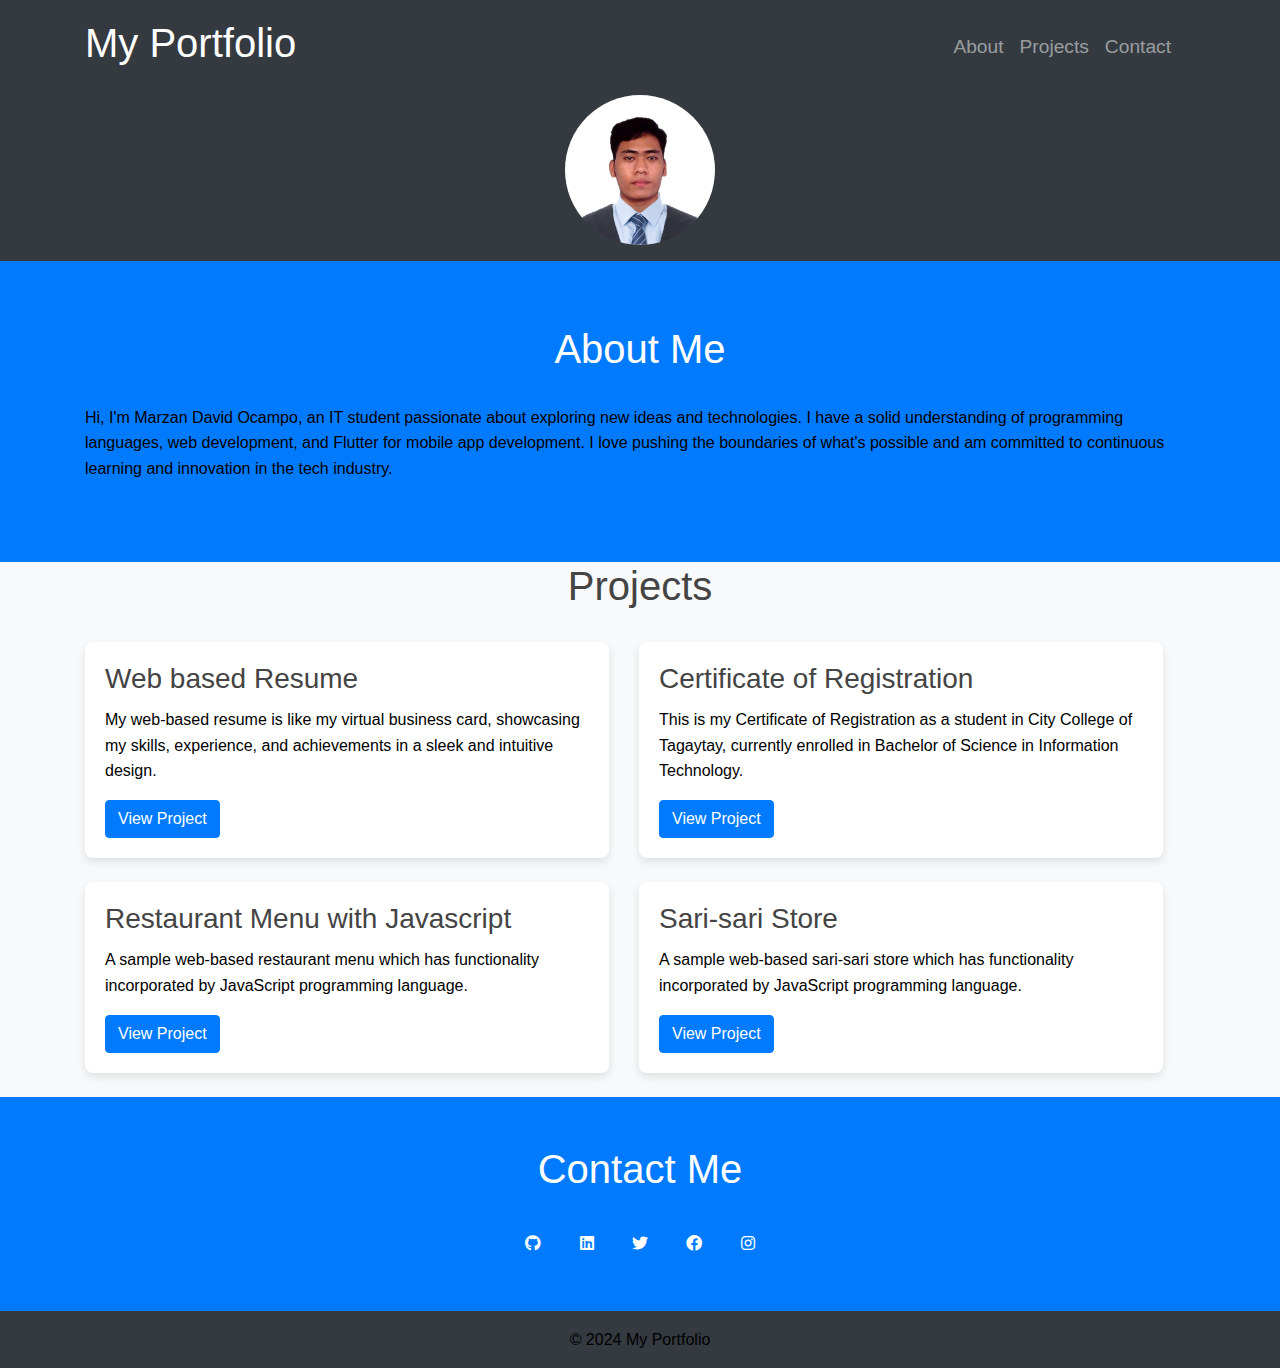
<file: index.html>
<!DOCTYPE html>
<html lang="en">
<head>
    <meta charset="UTF-8">
    <meta name="viewport" content="width=device-width, initial-scale=1.0">
    <meta name="description" content="Marzan David Ocampo's portfolio showcasing projects in web and mobile development.">
    <title>Student Portfolio</title>
    <link rel="stylesheet" href="https://cdnjs.cloudflare.com/ajax/libs/font-awesome/6.0.0-beta3/css/all.min.css">
    <link href="https://maxcdn.bootstrapcdn.com/bootstrap/4.5.2/css/bootstrap.min.css" rel="stylesheet">
    <link rel="stylesheet" href="styles.css">
</head>
<body>
    <header>
        <div class="container">
            <div class="row align-items-center">
                <div class="col-md-6">
                    <h1>My Portfolio</h1>
                </div>
                <div class="col-md-6">
                    <nav class="navbar navbar-expand-md navbar-dark">
                        <button class="navbar-toggler" type="button" data-toggle="collapse" data-target="#navbarNav" aria-controls="navbarNav" aria-expanded="false" aria-label="Toggle navigation">
                            <span class="navbar-toggler-icon"></span>
                        </button>
                        <div class="collapse navbar-collapse" id="navbarNav">
                            <ul class="navbar-nav ml-auto">
                                <li class="nav-item"><a class="nav-link" href="#about">About</a></li>
                                <li class="nav-item"><a class="nav-link" href="#projects">Projects</a></li>
                                <li class="nav-item"><a class="nav-link" href="#contact">Contact</a></li>
                            </ul>
                        </div>
                    </nav>
                </div>
            </div>
            <div class="text-center">
                <img src="images/Formal.jpg" class="img-fluid rounded-circle mt-3" alt="Profile Picture" style="width: 150px; height: 150px;">
            </div>
        </div>
    </header>

    <section id="about" class="bg-custom">
        <div class="container">
            <h2>About Me</h2>
            <p>
                Hi, I'm Marzan David Ocampo, an IT student passionate about exploring new ideas and technologies. I have a solid understanding of programming languages, web development, and Flutter for mobile app development. I love pushing the boundaries of what's possible and am committed to continuous learning and innovation in the tech industry.
            </p>
        </div>
    </section>

    <section id="projects">
        <div class="container">
            <h2>Projects</h2>
            <div class="row">
                <div class="col-md-6 mb-4">
                    <div class="card">
                        <div class="card-body">
                            <h3 class="card-title">Web based Resume</h3>
                            <p class="card-text">My web-based resume is like my virtual business card, showcasing my skills, experience, and achievements in a sleek and intuitive design.</p>
                            <a href="ResumeHTML/index.html" class="btn btn-primary">View Project</a>
                        </div>
                    </div>
                </div>
                <div class="col-md-6 mb-4">
                    <div class="card">
                        <div class="card-body">
                            <h3 class="card-title">Certificate of Registration</h3>
                            <p class="card-text">This is my Certificate of Registration as a student in City College of Tagaytay, currently enrolled in Bachelor of Science in Information Technology.</p>
                            <a href="Certificate_of_Registration/index.html" class="btn btn-primary">View Project</a>
                        </div>
                    </div>
                </div>
                <div class="col-md-6 mb-4">
                    <div class="card">
                        <div class="card-body">
                            <h3 class="card-title">Restaurant Menu with Javascript</h3>
                            <p class="card-text">A sample web-based restaurant menu which has functionality incorporated by JavaScript programming language.</p>
                            <a href="Restaurant/index.html" class="btn btn-primary">View Project</a>
                        </div>
                    </div>
                </div>
                <div class="col-md-6 mb-4">
                    <div class="card">
                        <div class="card-body">
                            <h3 class="card-title">Sari-sari Store</h3>
                            <p class="card-text">A sample web-based sari-sari store which has functionality incorporated by JavaScript programming language.</p>
                            <a href="sari-sariStore/index.html" class="btn btn-primary">View Project</a>
                        </div>
                    </div>
                </div>
            </div>
        </div>
    </section>

    <section id="contact" class="bg-custom py-5">
        <div class="container text-center">
            <h2>Contact Me</h2>
            <div class="social-media">
                <a href="https://github.com/TechGuy06" target="_blank" class="btn btn-outline-light mx-1"><i class="fab fa-github"></i></a>
                <a href="#" target="_blank" class="btn btn-outline-light mx-1"><i class="fab fa-linkedin"></i></a>
                <a href="#" target="_blank" class="btn btn-outline-light mx-1"><i class="fab fa-twitter"></i></a>
                <a href="https://web.facebook.com/marzan.ocampo" target="_blank" class="btn btn-outline-light mx-1"><i class="fab fa-facebook"></i></a>
                <a href="https://www.instagram.com/davidsan_171998/" target="_blank" class="btn btn-outline-light mx-1"><i class="fab fa-instagram"></i></a>
            </div>
        </div>
    </section>

    <footer>
        <div class="container text-center">
            <p>&copy; 2024 My Portfolio</p>
        </div>
    </footer>

    <script src="https://code.jquery.com/jquery-3.5.1.slim.min.js"></script>
    <script src="https://cdn.jsdelivr.net/npm/@popperjs/core@2.9.2/dist/umd/popper.min.js"></script>
    <script src="https://maxcdn.bootstrapcdn.com/bootstrap/4.5.2/js/bootstrap.min.js"></script>
</body>
</html>
</file>
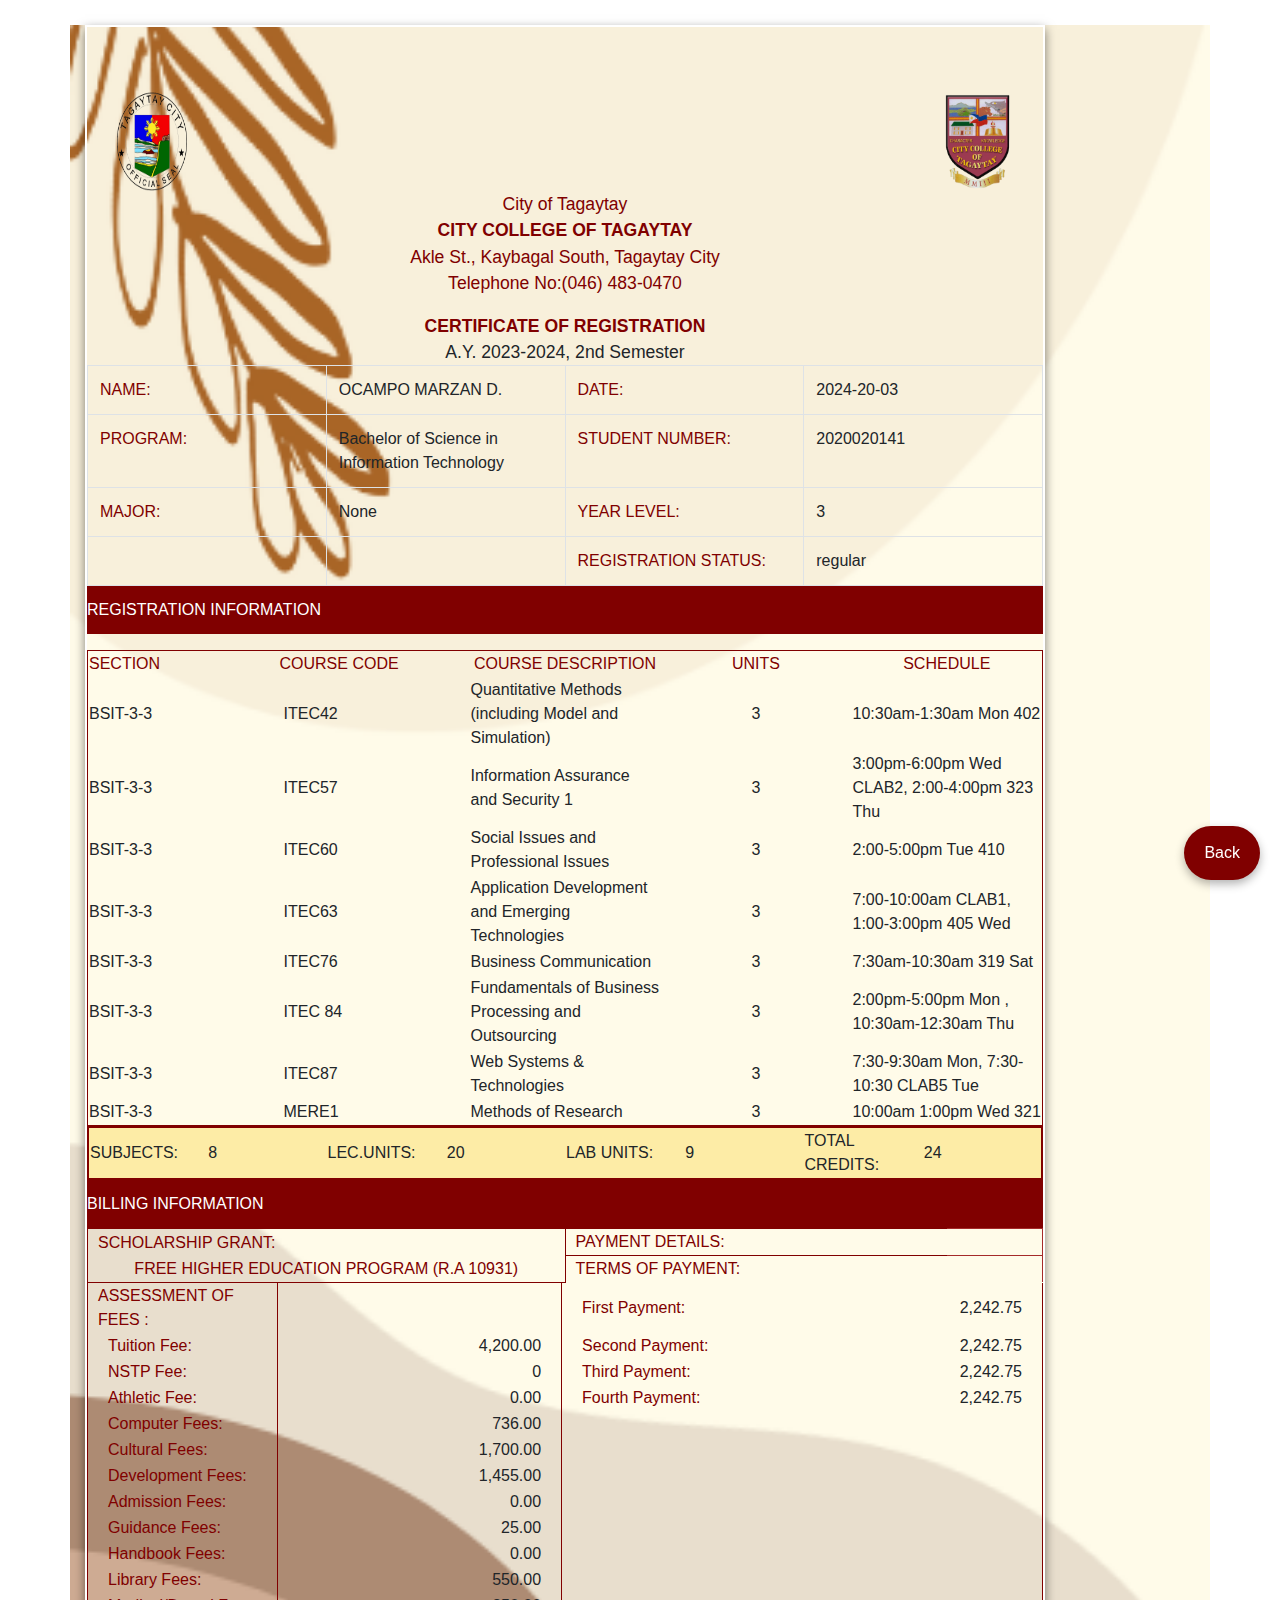
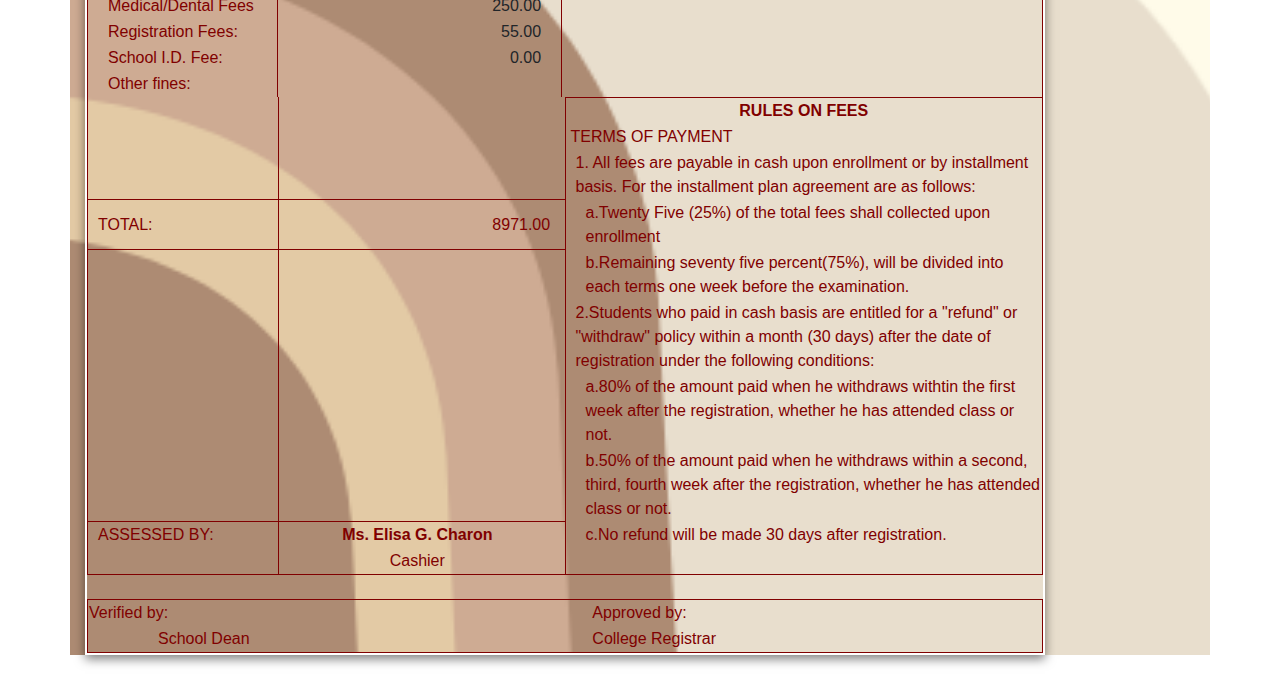
<file: Certificate_of_Registration/index.html>
<!DOCTYPE html>
<html lang="en">
<head>
    <meta charset="UTF-8">
    <meta name="viewport" content="width=device-width, initial-scale=1.0">
    <title>Certificate of Registration</title>
    <!-- Bootstrap CSS -->
    <link rel="stylesheet" href="https://stackpath.bootstrapcdn.com/bootstrap/4.5.2/css/bootstrap.min.css">
    <link rel="stylesheet" href="style.css">
</head>
<body>
    <div class="container">
        <div id="content">
            <div class="blank">&nbsp;</div>
            <div class="row">
                <div class="col-6">
                    <img src="images/seal.png" id="img1" class="float-left">
                </div>
                <div class="col-6 text-right">
                    <img src="images/logo.png" id="img2" class="float-right">
                </div>
            </div>
            <div class="row">
                <div class="col-12 text-center mb-3">
                    <div class="form_header">City of Tagaytay</div>
                    <div class="form_header"><b>CITY COLLEGE OF TAGAYTAY</b></div>
                    <div class="form_header">Akle St., Kaybagal South, Tagaytay City</div>
                    <div class="form_header">Telephone No:(046) 483-0470</div>
                </div>
            </div>
            <div class="row">
                <div class="col-12 text-center">
                    <div class="form_header"><b>CERTIFICATE OF REGISTRATION</b></div>
                    <div id="schoolYear">A.Y. 2023-2024, 2nd Semester</div>
                </div>
            </div>
            <div class="row">
                <div class="col-12">
                    <table class="table table-bordered tblPersonal_info">
                        <caption>REGISTRATION INFORMATION</caption>
                        <tbody>
                            <tr>
                                <td class="data">NAME:</td>
                                <td class="val">OCAMPO MARZAN D.</td>
                                <td class="data">DATE:</td>
                                <td>2024-20-03</td>
                            </tr>
                            <tr>
                                <td class="data">PROGRAM:</td>
                                <td class="val">Bachelor of Science in Information Technology</td>
                                <td class="data">STUDENT NUMBER:</td>
                                <td>2020020141</td>
                            </tr>
                            <tr>
                                <td class="data">MAJOR:</td>
                                <td>None</td>
                                <td class="data">YEAR LEVEL:</td>
                                <td>3</td>
                            </tr>
                            <tr>
                                <td></td>
                                <td></td>
                                <td class="data">REGISTRATION STATUS:</td>
                                <td>regular</td>
                            </tr>
                        </tbody>
                    </table>
                </div>
            </div>
            <table class="TableContent">
                <tbody>
                    <tr>
                        <th scope="col" class="head">SECTION</th>
                        <th scope="col" class="head">COURSE CODE</th>
                        <th scope="col" class="head1">COURSE DESCRIPTION</th>
                        <th scope="col" class="head1">UNITS</th>
                        <th scope="col" class="head1">SCHEDULE</th>
                    </tr>
                    <tr>
                        <td class="value">BSIT-3-3</td>
                        <td class="subj">ITEC42</td>
                        <td class="value">Quantitative Methods (including Model and Simulation)</td>
                        <td>3</td>
                        <td class="value">10:30am-1:30am Mon 402</td>
                    </tr>
                    <tr>
                        <td class="value">BSIT-3-3</td>
                        <td class="subj">ITEC57</td>
                        <td class="value">Information Assurance and Security 1</td>
                        <td>3</td>
                        <td class="value">3:00pm-6:00pm Wed CLAB2, 2:00-4:00pm 323 Thu</td>
                    </tr>
                    <tr>
                        <td class="value">BSIT-3-3</td>
                        <td class="subj">ITEC60</td>
                        <td class="value">Social Issues and Professional Issues</td>
                        <td>3</td>
                        <td class="value">2:00-5:00pm Tue 410</td>
                    </tr>
                    <tr>
                        <td class="value">BSIT-3-3</td>
                        <td class="subj">ITEC63</td>
                        <td class="value">Application Development and Emerging Technologies</td>
                        <td>3</td>
                        <td class="value">7:00-10:00am CLAB1, 1:00-3:00pm 405 Wed</td>
                    </tr>
                    <tr>
                        <td class="value">BSIT-3-3</td>
                        <td class="subj">ITEC76</td>
                        <td class="value">Business Communication</td>
                        <td>3</td>
                        <td class="value">7:30am-10:30am 319 Sat</td>
                    </tr>
                    <tr>
                        <td class="value">BSIT-3-3</td>
                        <td class="subj">ITEC 84</td>
                        <td class="value">Fundamentals of Business Processing and Outsourcing</td>
                        <td>3</td>
                        <td class="value">2:00pm-5:00pm Mon , 10:30am-12:30am Thu</td>
                    </tr>
                    <tr>
                        <td class="value">BSIT-3-3</td>
                        <td class="subj">ITEC87</td>
                        <td class="value">Web Systems & Technologies</td>
                        <td>3</td>
                        <td class="value">7:30-9:30am Mon, 7:30-10:30 CLAB5 Tue</td>
                    </tr>
                    <tr>
                        <td class="value">BSIT-3-3</td>
                        <td class="subj">MERE1</td>
                        <td class="value">Methods of Research</td>
                        <td>3</td>
                        <td class="value">10:00am 1:00pm Wed 321</td>
                    </tr>
                </tbody>
            </table>
            <table class="tblSummary">
                <tr>
                    <td>SUBJECTS:</td>
                    <td>8</td>
                    <td>LEC.UNITS:</td>
                    <td>20</td>
                    <td>LAB UNITS:</td>
                    <td>9</td>
                    <td>TOTAL CREDITS:</td>
                    <td>24</td>
                </tr>
            </table>
            <table class="tblPersonal_info">
                <tr>
                    <caption>BILLING INFORMATION</caption>
                </tr>
            </table>
            <table border="1" style="width: 100%; border-collapse: collapse;">
                <tr>
                    <td class="top_lbl" style="width: 50%; border-bottom: hidden;">SCHOLARSHIP GRANT:</td>
                    <td class="top_lbl" style="width: 40%; border-right: hidden;">PAYMENT DETAILS:</td>
                    <td style="width: 20%;border-color: brown;"></td>
                </tr>
                <tr>
                    <td class="label" style="text-align: center;">FREE HIGHER EDUCATION PROGRAM (R.A 10931)</td>
                    <td class="top_lbl" style="border-bottom: hidden;border-right: hidden;">TERMS OF PAYMENT:</td>
                    <td style="border-bottom: hidden;border-color: brown;"></td>
                </tr>
            </table>
            <table border="1" style="width: 100%; border-collapse: collapse;">
                <tr>
                    <td class="top_lbl" style="border-bottom: hidden;width: 20%;border-top: hidden;">ASSESSMENT OF FEES :</td>
                    <td class="label" style="border-bottom: hidden;width: 30%;border-top: hidden;"></td>
                    <td class="payment_details" style="width: 42%;border-right: hidden;border-bottom: hidden;border-top: hidden;">First Payment:</td>
                    <td class="term_payment" style="border-bottom: hidden;border-top: hidden;">2,242.75</td>
                </tr>
                <tr>
                    <td class="payment_details" style="border-bottom: hidden;width: 20%;border-top: hidden;">Tuition Fee:</td>
                    <td class="payment_value" style="border-bottom: hidden;width: 30%;border-top: hidden;"> 4,200.00</td>
                    <td class="payment_details" style="width: 42%;border-right: hidden;border-bottom: hidden;border-top: hidden;">Second Payment:</td>
                    <td class="term_payment" style="border-bottom: hidden;border-top: hidden;">2,242.75</td>
                </tr>
                <tr>
                    <td class="payment_details" style="border-bottom: hidden;width: 20%;border-top: hidden;">NSTP Fee:</td>
                    <td class="payment_value" style="border-bottom: hidden;width: 30%;border-top: hidden;">0</td>
                    <td class="payment_details" style="width: 42%;border-right: hidden;border-bottom: hidden;border-top: hidden;">Third Payment:</td>
                    <td class="term_payment" style="border-bottom: hidden;border-top: hidden;">2,242.75</td>
                </tr>
                <tr>
                    <td class="payment_details" style="border-bottom: hidden;width: 20%;border-top: hidden;">Athletic Fee:</td>
                    <td class="payment_value" style="border-bottom: hidden;width: 30%;border-top: hidden;">0.00</td>
                    <td class="payment_details" style="width: 42%;border-right: hidden;border-bottom: hidden;border-top: hidden;">Fourth Payment:</td>
                    <td class="term_payment" style="border-bottom: hidden;border-top: hidden;">2,242.75</td>
                </tr>
                <tr>
                    <td class="payment_details" style="border-bottom: hidden;width: 20%;border-top: hidden;">Computer Fees:</td>
                    <td class="payment_value" style="border-bottom: hidden;width: 30%;border-top: hidden;">736.00</td>
                    <td class="label" style="width: 42%;border-right: hidden;border-bottom: hidden;padding-left: 10px;border-top: hidden;"></td>
                    <td class="label" style="border-bottom: hidden;text-align: right;padding-right: 20px;border-top: hidden;"></td>
                </tr>
                <tr>
                    <td class="payment_details" style="border-bottom: hidden;width: 20%;border-top: hidden;">Cultural Fees:</td>
                    <td class="payment_value" style="border-bottom: hidden;width: 30%;border-top: hidden;">1,700.00</td>
                    <td class="label" style="width: 42%;border-right: hidden;border-bottom: hidden;padding-left: 10px;border-top: hidden;"></td>
                    <td class="label" style="border-bottom: hidden;text-align: right;padding-right: 20px;border-top: hidden;"></td>
                </tr>
                <tr>
                    <td class="payment_details" style="border-bottom: hidden;width: 20%;border-top: hidden;">Development Fees:</td>
                    <td class="payment_value" style="border-bottom: hidden;width: 30%;border-top: hidden;">1,455.00</td>
                    <td class="label" style="width: 42%;border-right: hidden;border-bottom: hidden;padding-left: 10px;border-top: hidden;"></td>
                    <td class="label" style="border-bottom: hidden;text-align: right;padding-right: 20px;border-top: hidden;"></td>
                </tr>
                <tr>
                    <td class="payment_details" style="border-bottom: hidden;width: 20%;border-top: hidden;">Admission Fees:</td>
                    <td class="payment_value" style="border-bottom: hidden;width: 30%;border-top: hidden;">0.00</td>
                    <td class="label" style="width: 42%;border-right: hidden;border-bottom: hidden;padding-left: 10px;border-top: hidden;"></td>
                    <td class="label" style="border-bottom: hidden;text-align: right;padding-right: 20px;border-top: hidden;"></td>
                </tr>
                <tr>
                    <td class="payment_details" style="border-bottom: hidden;width: 20%;border-top: hidden;">Guidance Fees:</td>
                    <td class="payment_value" style="border-bottom: hidden;width: 30%;border-top: hidden;">25.00</td>
                    <td class="label" style="width: 42%;border-right: hidden;border-bottom: hidden;padding-left: 10px;border-top: hidden;"></td>
                    <td class="label" style="border-bottom: hidden;text-align: right;padding-right: 20px;border-top: hidden;"></td>
                </tr>
                <tr>
                    <td class="payment_details" style="border-bottom: hidden;width: 20%;border-top: hidden;">Handbook Fees:</td>
                    <td class="payment_value" style="border-bottom: hidden;width: 30%;border-top: hidden;">0.00</td>
                    <td class="label" style="width: 42%;border-right: hidden;border-bottom: hidden;padding-left: 10px;border-top: hidden;"></td>
                    <td class="label" style="border-bottom: hidden;text-align: right;padding-right: 20px;border-top: hidden;"></td>
                </tr>
                <tr>
                    <td class="payment_details" style="border-bottom: hidden;width: 20%;border-top: hidden;">Library Fees:</td>
                    <td class="payment_value" style="border-bottom: hidden;width: 30%;border-top: hidden;">550.00</td>
                    <td class="label" style="width: 42%;border-right: hidden;border-bottom: hidden;padding-left: 10px;border-top: hidden;"></td>
                    <td class="label" style="border-bottom: hidden;text-align: right;padding-right: 20px;border-top: hidden;"></td>
                </tr>
                <tr>
                    <td class="payment_details" style="border-bottom: hidden;width: 20%;border-top: hidden;">Medical/Dental Fees</td>
                    <td class="payment_value" style="border-bottom: hidden;width: 30%;border-top: hidden;">250.00</td>
                    <td class="label" style="width: 42%;border-right: hidden;border-bottom: hidden;padding-left: 10px;border-top: hidden;"></td>
                    <td class="label" style="border-bottom: hidden;text-align: right;padding-right: 20px;border-top: hidden;"></td>
                </tr>
                <tr>
                    <td class="payment_details" style="border-bottom: hidden;width: 20%;border-top: hidden;">Registration Fees:</td>
                    <td class="payment_value" style="border-bottom: hidden;width: 30%;border-top: hidden;">55.00</td>
                    <td class="label" style="width: 42%;border-right: hidden;border-bottom: hidden;padding-left: 10px;border-top: hidden;"></td>
                    <td class="label" style="border-bottom: hidden;text-align: right;padding-right: 20px;border-top: hidden;"></td>
                </tr>
                <tr>
                    <td class="payment_details" style="border-bottom: hidden;width: 20%;border-top: hidden;">School I.D. Fee:</td>
                    <td class="payment_value" style="border-bottom: hidden;width: 30%;border-top: hidden;">0.00</td>
                    <td class="label" style="width: 42%;border-right: hidden;border-bottom: hidden;padding-left: 10px;border-top: hidden;"></td>
                    <td class="label" style="border-bottom: hidden;text-align: right;padding-right: 20px;border-top: hidden;"></td>
                </tr>
                <tr>
                    <td class="payment_details" style="border-bottom: hidden;width: 20%;border-top: hidden;">Other fines:</td>
                    <td class="label" style="border-bottom: hidden;width: 30%;border-top: hidden;"></td>
                    <td class="label" style="width: 42%;border-right: hidden;border-bottom: hidden;padding-left: 10px;border-top: hidden;"></td>
                    <td class="label" style="border-bottom: hidden;text-align: right;padding-right: 20px;border-top: hidden;"></td>
                </tr>
            </table>
            <table border="1" style="width: 100%; border-collapse: collapse;">
                <tr>
                    <td class="label" style="border-bottom: hidden;border-top: hidden;"></td>
                    <td class="label" style="width:30%;border-bottom: hidden;border-top: hidden;"></td>
                    <td class="label" style="width:50%;font-weight: bold;border-bottom: hidden;text-align: center;">RULES ON FEES</td>
                </tr>
                <tr>
                    <td class="label" style="border-bottom: hidden;"></td>
                    <td class="center" style="width:30%;border-bottom: hidden;"></td>
                    <td class="label" style="width:50%;border-bottom: hidden;padding-left: 5px;">TERMS OF PAYMENT</td>
                </tr>
                <tr>
                    <td class="label" style=""></td>
                    <td class="label" style="width:30%;"></td>
                    <td class="label" style="width:50%;border-bottom: hidden;padding-left: 10px;">1. All fees are payable in cash upon enrollment or by installment basis. For the installment plan agreement are as follows:</td>
                </tr>
                <tr>
                    <td class="top_lbl">TOTAL:</td>
                    <td class="label" style="width:30%;text-align: right;">8971.00&nbsp;&nbsp;&nbsp;</td>
                    <td class="label" style="width:50%;border-bottom: hidden;padding-left: 20px;">a.Twenty Five (25%) of the total fees shall collected upon enrollment</td>
                </tr>
                <tr>
                    <td class="label" style="border-bottom: hidden;"></td>
                    <td class="label" style="width:30%;text-align: right;border-bottom: hidden;"></td>
                    <td class="label" style="width:50%;border-bottom: hidden;padding-left: 20px;">b.Remaining seventy five percent(75%), will be divided into each terms one week before the examination.</td>
                </tr>
                <tr>
                    <td class="label" style="border-bottom: hidden;"></td>
                    <td class="label" style="width:30%;text-align: right;border-bottom: hidden;"></td>
                    <td class="label" style="width:50%;border-bottom: hidden;padding-left: 10px;">2.Students who paid in cash basis are entitled for a "refund" or "withdraw" policy within a month (30 days) after the date of registration under the following conditions:</td>
                </tr>
                <tr>
                    <td class="label" style="border-bottom: hidden;"></td>
                    <td class="label" style="width:30%;text-align: right;border-bottom: hidden;"></td>
                    <td class="label" style="width:50%;border-bottom: hidden;padding-left: 20px;">a.80% of the amount paid when he withdraws withtin the first week after the registration, whether he has attended class or not.</td>
                </tr>
                <tr>
                    <td class="label" style=""></td>
                    <td class="label" style="width:30%;text-align: right;"></td>
                    <td class="label" style="width:50%;border-bottom: hidden;padding-left: 20px;">b.50% of the amount paid when he withdraws within a second, third, fourth week after the registration, whether he has attended class or not.</td>
                </tr>
                <tr>
                    <td class="top_lbl" style="border-bottom: hidden;">ASSESSED BY:</td>
                    <td class="cashier" style="width:30%;font-weight: bold;border-bottom: hidden;">Ms. Elisa G. Charon&nbsp;&nbsp;</td>
                    <td class="label" style="width:50%;text-align: left;border-bottom: hidden;padding-left: 20px;">c.No refund will be made 30 days after registration.</td>
                </tr>
                <tr>
                    <td class="label" style=""></td>
                    <td class="cashier" style="width:30%;padding-right: 10px;">Cashier</td>
                    <td class="label" style="width:50%;"></td>
                </tr>
            </table>
            <br>
            <table border="1" style="width: 100%; border-collapse: collapse;">
                <tr>
                    <td class="bottom" style="border-bottom: hidden; border-color: maroon; text-align: left;">Verified by:</td>
                    <td class="bottom" style="border-bottom: hidden; border-left: hidden; border-color: maroon; text-align: left; padding-left: 70px;">Approved by:</td>
                </tr>
                <tr>
                    <td class="bottom" style="border-color: maroon; padding-left: 70px;">School Dean</td>
                    <td class="bottom" style="border-left: hidden; border-color: maroon; padding-left: 70px;">College Registrar</td>
                </tr>
            </table>
        </div>
    </div>
    <button id="backButton">Back</button>
    <!-- Bootstrap JS and your custom script -->
    <script src="https://stackpath.bootstrapcdn.com/bootstrap/4.5.2/js/bootstrap.bundle.min.js"></script>
    <script>
        document.getElementById("backButton").onclick = function () {
            window.history.back();
        };
    </script>
</body>
</html>
</file>
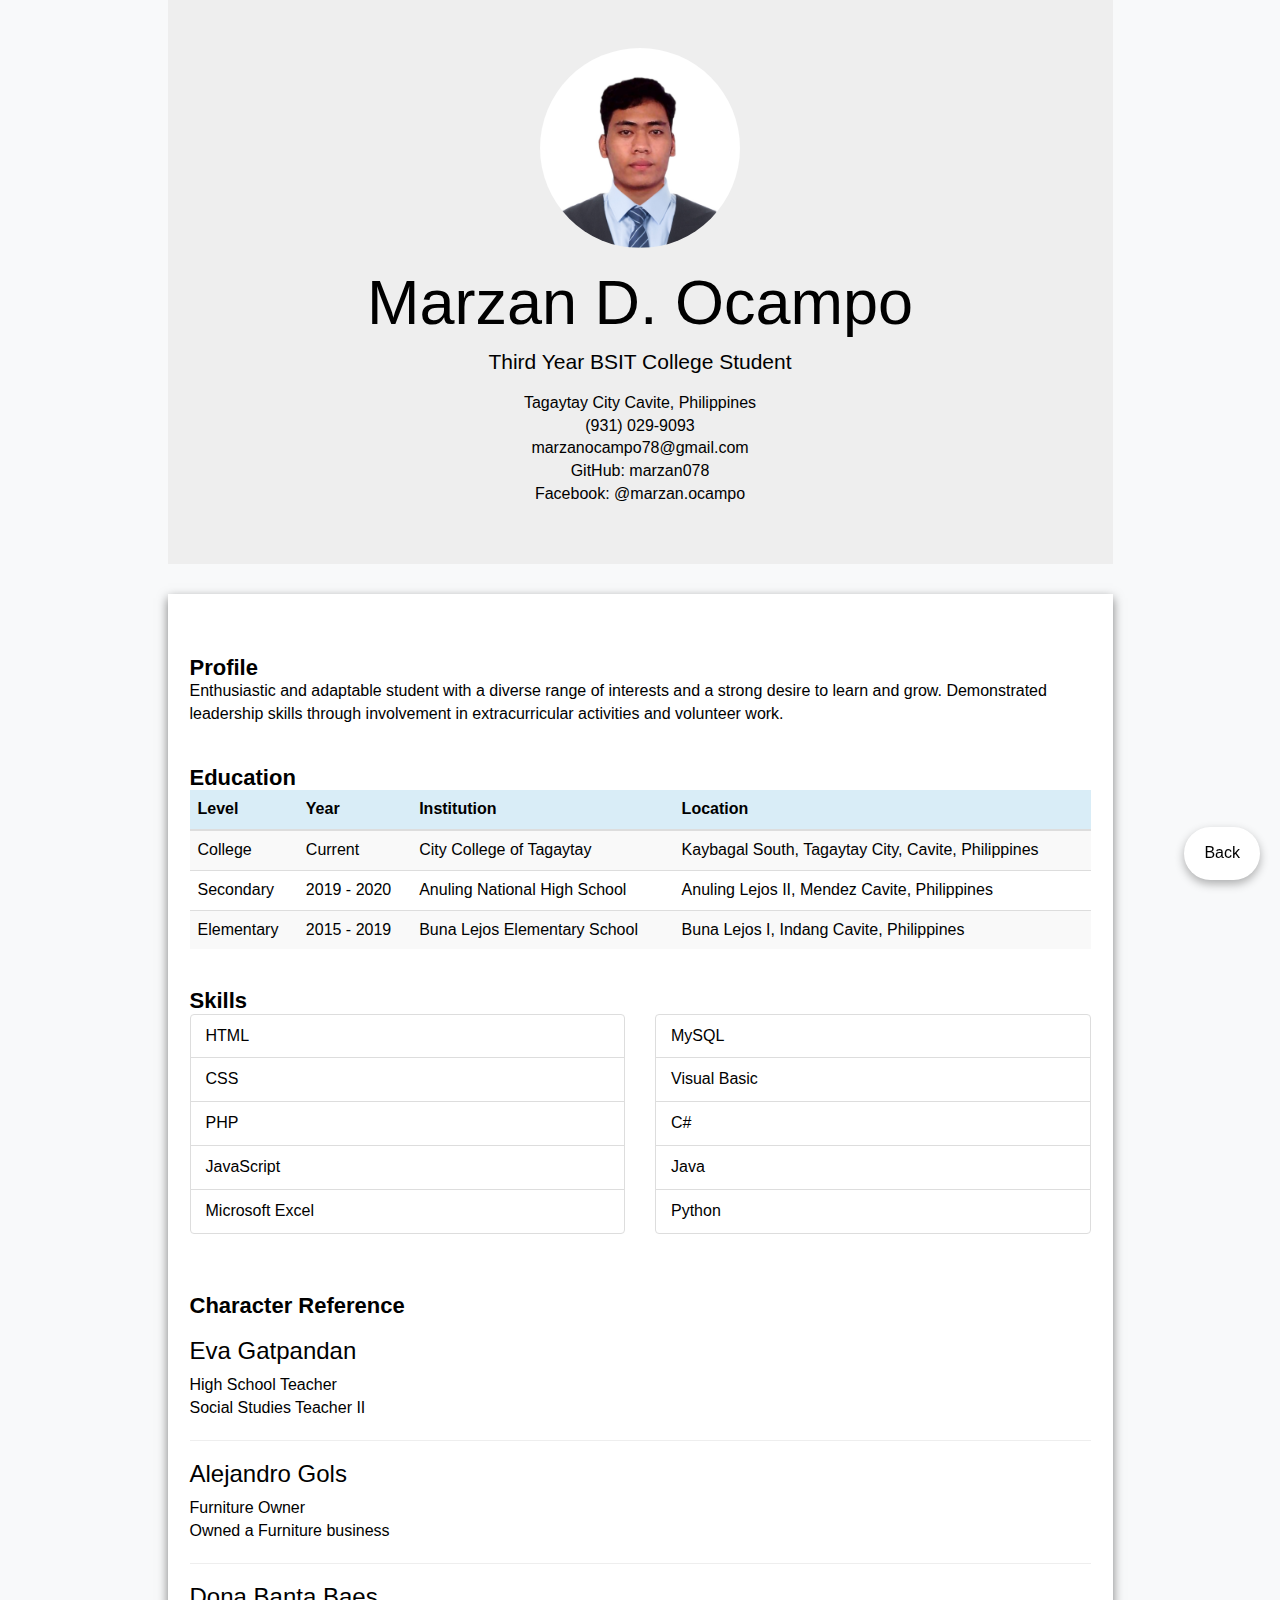
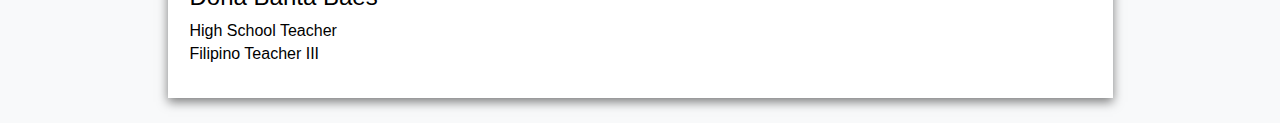
<file: ResumeHTML/index.html>
<!DOCTYPE html>
<html lang="en">
<head>
    <meta charset="UTF-8">
    <meta name="viewport" content="width=device-width, initial-scale=1.0">
    <title>Resume</title>
    <link rel="stylesheet" href="https://maxcdn.bootstrapcdn.com/bootstrap/3.4.1/css/bootstrap.min.css">
    <script src="https://ajax.googleapis.com/ajax/libs/jquery/3.7.1/jquery.min.js"></script>
    <script src="https://maxcdn.bootstrapcdn.com/bootstrap/3.4.1/js/bootstrap.min.js"></script>
    <style>
        body {
            margin: 0px;
            padding: 0px;
            background-color: #f8f9fa;
            font-size: 16px;
            font-family: 'Segoe UI', Tahoma, Geneva, Verdana, sans-serif;
            color: #000;
        }
        a:hover {
            text-decoration: underline;
            color: #218c74;
            font-weight: bold;
        }
        a:active {
            text-decoration: underline;
            color: #000;
            font-weight: bold;
        }
        #wrapper {
            width: 100%;
            max-width: 965px;
            margin: 0 auto;
            padding: 0 10px;
        }
        #content {
            box-shadow: 0 4px 10px rgba(0, 0, 0, 0.5);
            width: 100%;
            max-width: 960px;
            text-align: left;
            overflow: auto;
            position: relative;
            margin: 25px 0px;
            border: #fff solid 2px;
            padding: 20px;
            background-color: #fff;
        }
        .blank {
            float: none;
            clear: both;
            margin: 20px 0px;
        }
        #contact-details .header_1, #contact-details .header_2 {
            width: 100%;
            text-align: center;
            margin: 40px 0px;
        }
        #contact-details .header_1 img {
            border: #dfe4ea solid 2px;
            padding: 16px;
            margin: 10px 0px;
        }
        #contact-details h1 {
            margin: 0px 0px 0px 20px;
            font-size: 36px;
            font-weight: bold;
        }
        #contact-details h3 {
            margin: 0px 0px 32px 20px;
            padding-left: 10px;
            font-size: 25px;
            color: #84817a;
        }
        #contact-details ul.info {
            list-style: none;
            margin: 0px 0px 15px -12px;
            font-size: 18px;
            padding-left: 0;
        }
        #contact-details li {
            padding: 0px 0px 12px 0px;
        }
        li.address a, li.phone a, li.email a, li.site_url a, li.facebook a {
            color: #000;
        }
        li.address a:hover, li.phone a:hover, li.email a:hover, li.site_url a:hover, li.facebook a:hover {
            color: blue;
            font-weight: bold;
        }
        h2 {
            margin: 40px 0px 0px 0px;
            font-size: 22px;
            font-weight: bold;
        }
        dl {
            margin: 0px 50px 0px 0px;
        }
        dt {
            font-size: 23px;
            font-weight: bolder;
            text-align: right;
            color: #84817a;
        }
        dd {
            width: 100%;
            margin: 10px 0;
        }
        p.edu-info {
            margin: 10px 0px 0px 0px;
            font-weight: bold;
            color: #218c74;
        }
        p.school {
            font-size: large;
            font-weight: bold;
        }
        p.edu-info a {
            color: #000;
        }
        p.edu-info a:hover {
            color: blue;
        }
        p.time {
            margin: 0px;
            color: #84817a;
        }
        #skills ul {
            list-style: square;
            padding-left: 20px;
        }
        #skills li {
            padding: 0px 0px 0px 25px;
        }
        .back-button {
            position: fixed;
            bottom: 20px;
            right: 20px;
            z-index: 999;
        }
        /* Floating Back Button */
        #backButton {
            position: fixed;
            bottom: 20px;
            right: 20px;
            background-color: white;
            color: black;
            border: none;
            padding: 15px 20px;
            border-radius: 50px;
            box-shadow: 0 4px 10px rgba(0, 0, 0, 0.3);
            cursor: pointer;
            font-size: 16px;
            z-index: 1000;
        }
        #backButton:hover {
            background-color: lightblue;
        }
        @media (max-width: 768px) {
            #contact-details h1 {
                font-size: 24px;
            }
            #contact-details h3 {
                font-size: 18px;
            }
            #contact-details ul.info {
                font-size: 16px;
            }
            h2 {
                font-size: 18px;
            }
            dt {
                font-size: 18px;
            }
            p.edu-info {
                font-size: 16px;
            }
            p.school {
                font-size: medium;
            }
            #skills ul {
                margin: 0;
                padding: 0;
                list-style: none;
            }
            #skills ul li {
                padding: 5px 0;
            }
        }
    </style>
</head>
<body>
    <div id="wrapper">
        <header>
            <div class="jumbotron text-center">
                <div class="container">
                    <img src="Formal.jpg" class="img-circle" width="200" height="200" alt="Photo of Marzan D. Ocampo">
                    <h1>Marzan D. Ocampo</h1>
                    <p class="lead">Third Year BSIT College Student</p>
                    <ul class="info list-unstyled">
                        <li class="address">Tagaytay City Cavite, Philippines</li>
                        <li class="phone">(931) 029-9093</li>
                        <li class="email"><a href="mailto:marzanocampo78@gmail.com" target="_blank">marzanocampo78@gmail.com</a></li>
                        <li class="site_url"><a href="https://github.com/marzan078" target="_blank">GitHub: marzan078</a></li>
                        <li class="facebook"><a href="https://web.facebook.com/marzan.ocampo" target="_blank">Facebook: @marzan.ocampo</a></li>
                    </ul>
                </div>
            </div>
        </header>
        <main id="content">
            <section class="mb-5">
                <h2>Profile</h2>
                <p>
                    Enthusiastic and adaptable student with a diverse range of interests and a strong desire to learn and grow. Demonstrated leadership skills through involvement in extracurricular activities and volunteer work.
                </p>
            </section>
            <section class="mb-5">
                <h2>Education</h2>
                <table class="table table-striped">
                    <thead>
                        <tr class="info">
                            <th>Level</th>
                            <th>Year</th>
                            <th>Institution</th>
                            <th>Location</th>
                        </tr>
                    </thead>
                    <tbody>
                        <tr>
                            <td>College</td>
                            <td>Current</td>
                            <td>City College of Tagaytay</td>
                            <td>Kaybagal South, Tagaytay City, Cavite, Philippines</td>
                        </tr>
                        <tr>
                            <td>Secondary</td>
                            <td>2019 - 2020</td>
                            <td>Anuling National High School</td>
                            <td>Anuling Lejos II, Mendez Cavite, Philippines</td>
                        </tr>
                        <tr>
                            <td>Elementary</td>
                            <td>2015 - 2019</td>
                            <td>Buna Lejos Elementary School</td>
                            <td>Buna Lejos I, Indang Cavite, Philippines</td>
                        </tr>
                    </tbody>
                </table>
            </section>
            <section class="mb-5">
                <h2>Skills</h2>
                <div class="row">
                    <div class="col-xs-12 col-sm-6">
                        <ul class="list-group">
                            <li class="list-group-item">HTML</li>
                            <li class="list-group-item">CSS</li>
                            <li class="list-group-item">PHP</li>
                            <li class="list-group-item">JavaScript</li>
                            <li class="list-group-item">Microsoft Excel</li>
                        </ul>
                    </div>
                    <div class="col-xs-12 col-sm-6">
                        <ul class="list-group">
                            <li class="list-group-item">MySQL</li>
                            <li class="list-group-item">Visual Basic</li>
                            <li class="list-group-item">C#</li>
                            <li class="list-group-item">Java</li>
                            <li class="list-group-item">Python</li>
                        </ul>
                    </div>
                </div>
            </section>            
            <section class="mb-5">
                <h2>Character Reference</h2>
                <ul class="list-unstyled">
                    <li>
                        <h3>Eva Gatpandan</h3>
                        <p>High School Teacher<br>Social Studies Teacher II</p>
                    </li>
                    <hr>
                    <li>
                        <h3>Alejandro Gols</h3>
                        <p>Furniture Owner<br>Owned a Furniture business</p>
                    </li>
                    <hr>
                    <li>
                        <h3>Dona Banta Baes</h3>
                        <p>High School Teacher<br>Filipino Teacher III</p>
                    </li>
                </ul>
            </section>
        </main>
    </div>
    <button id="backButton">Back</button>
    <script>
        document.getElementById("backButton").onclick = function () {
            window.history.back();
        };
    </script>
</body>
</html>
</file>
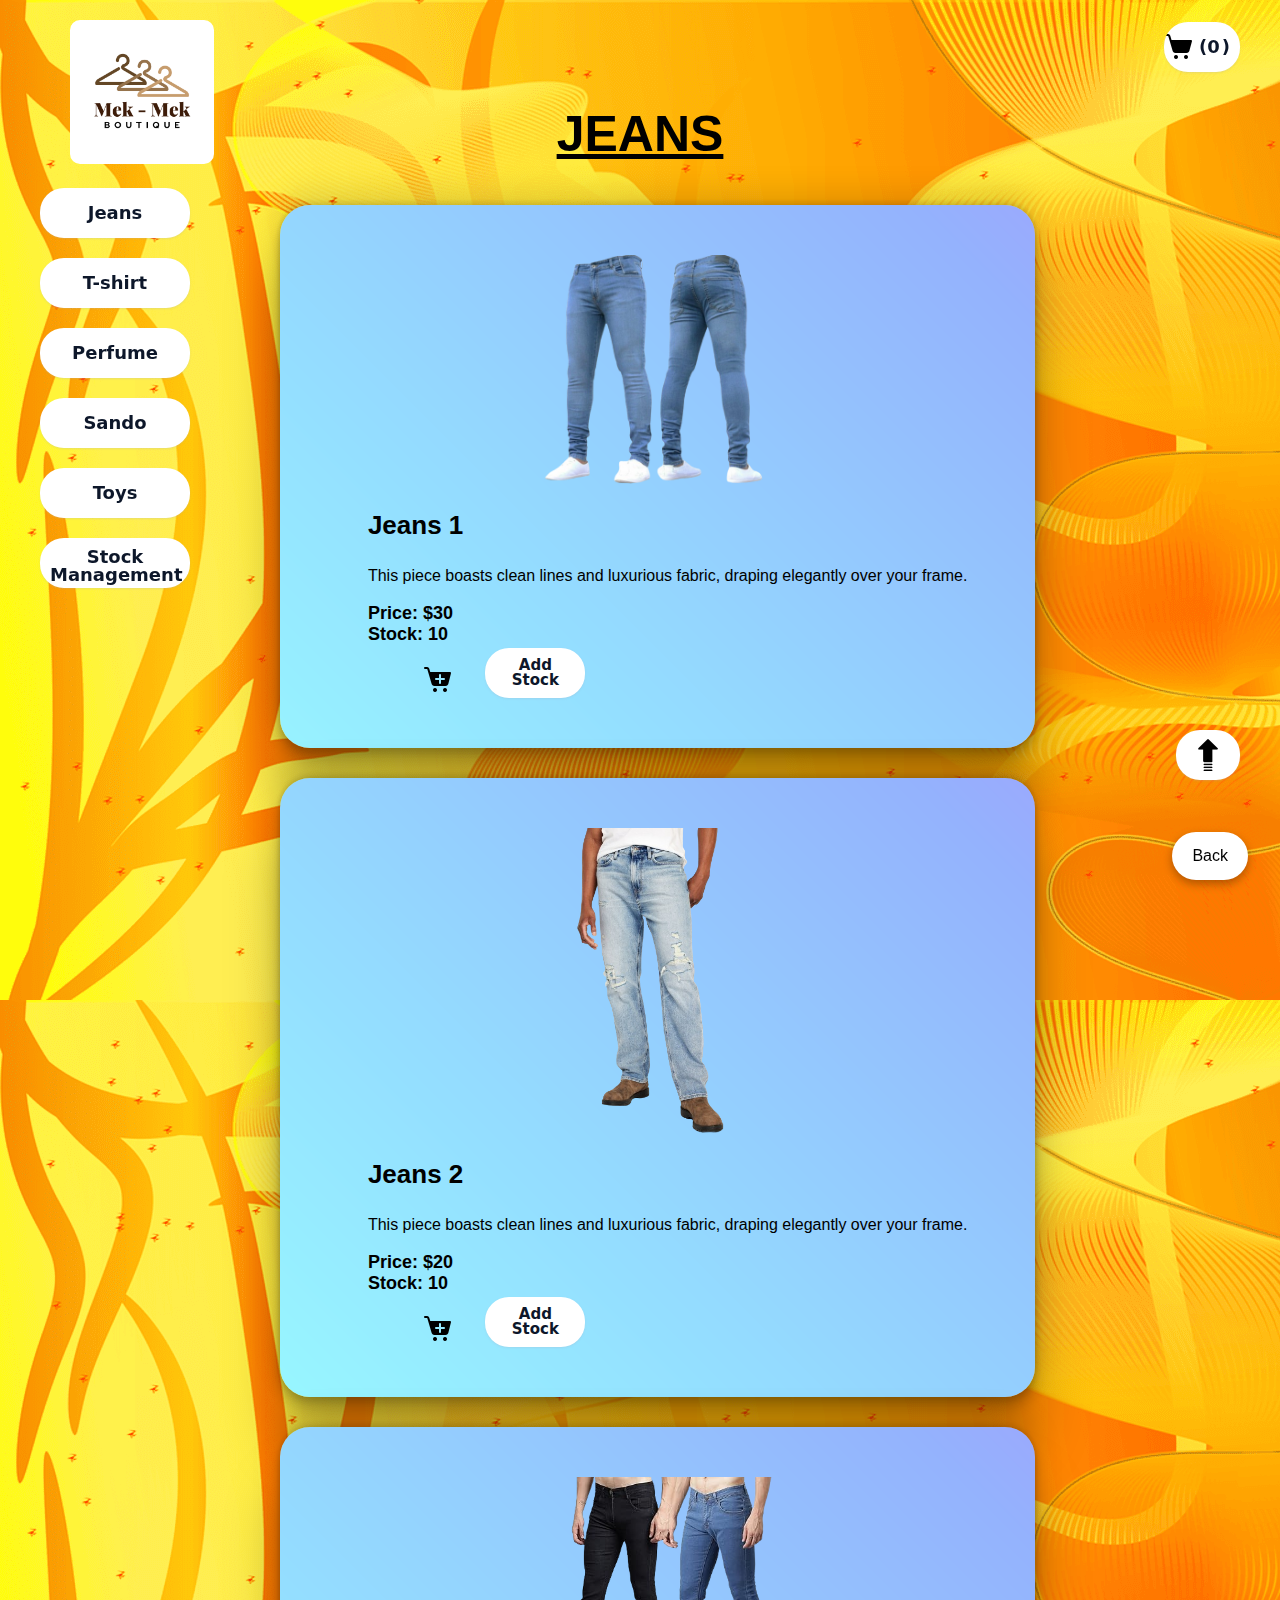
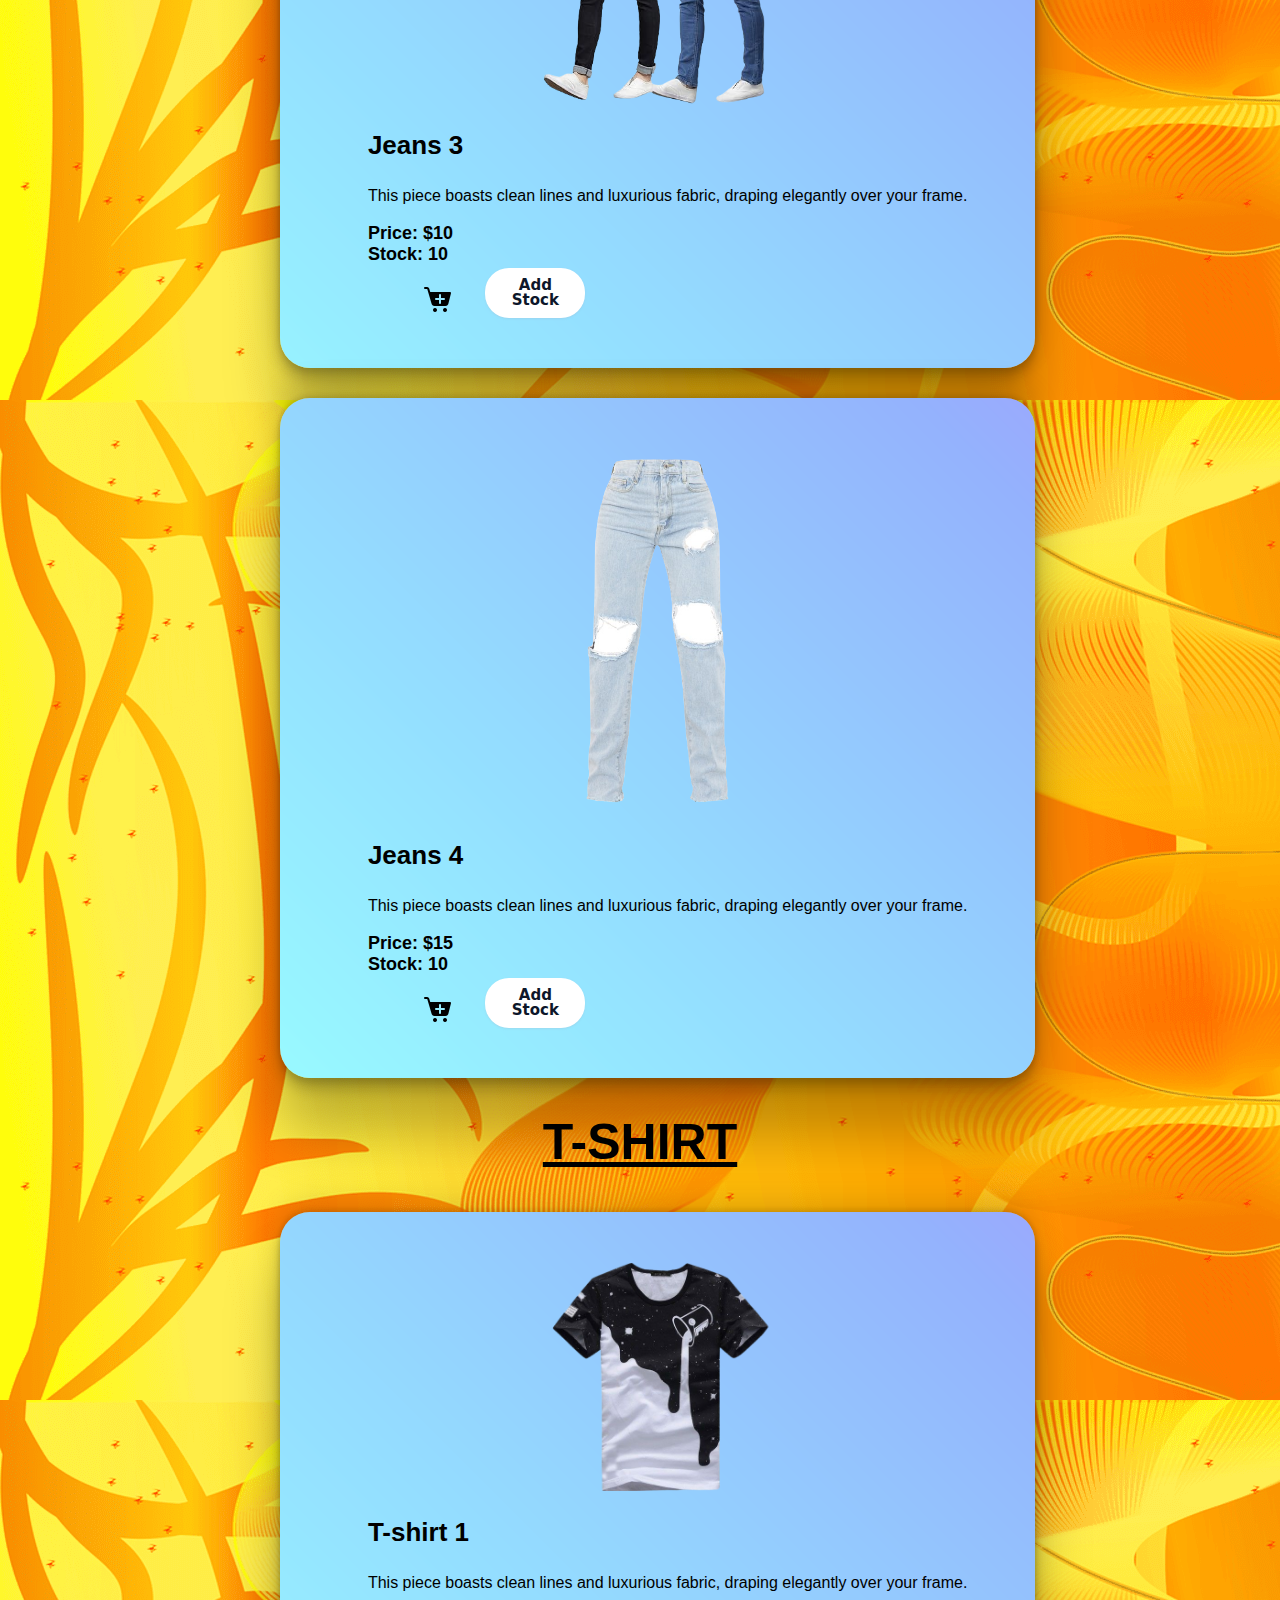
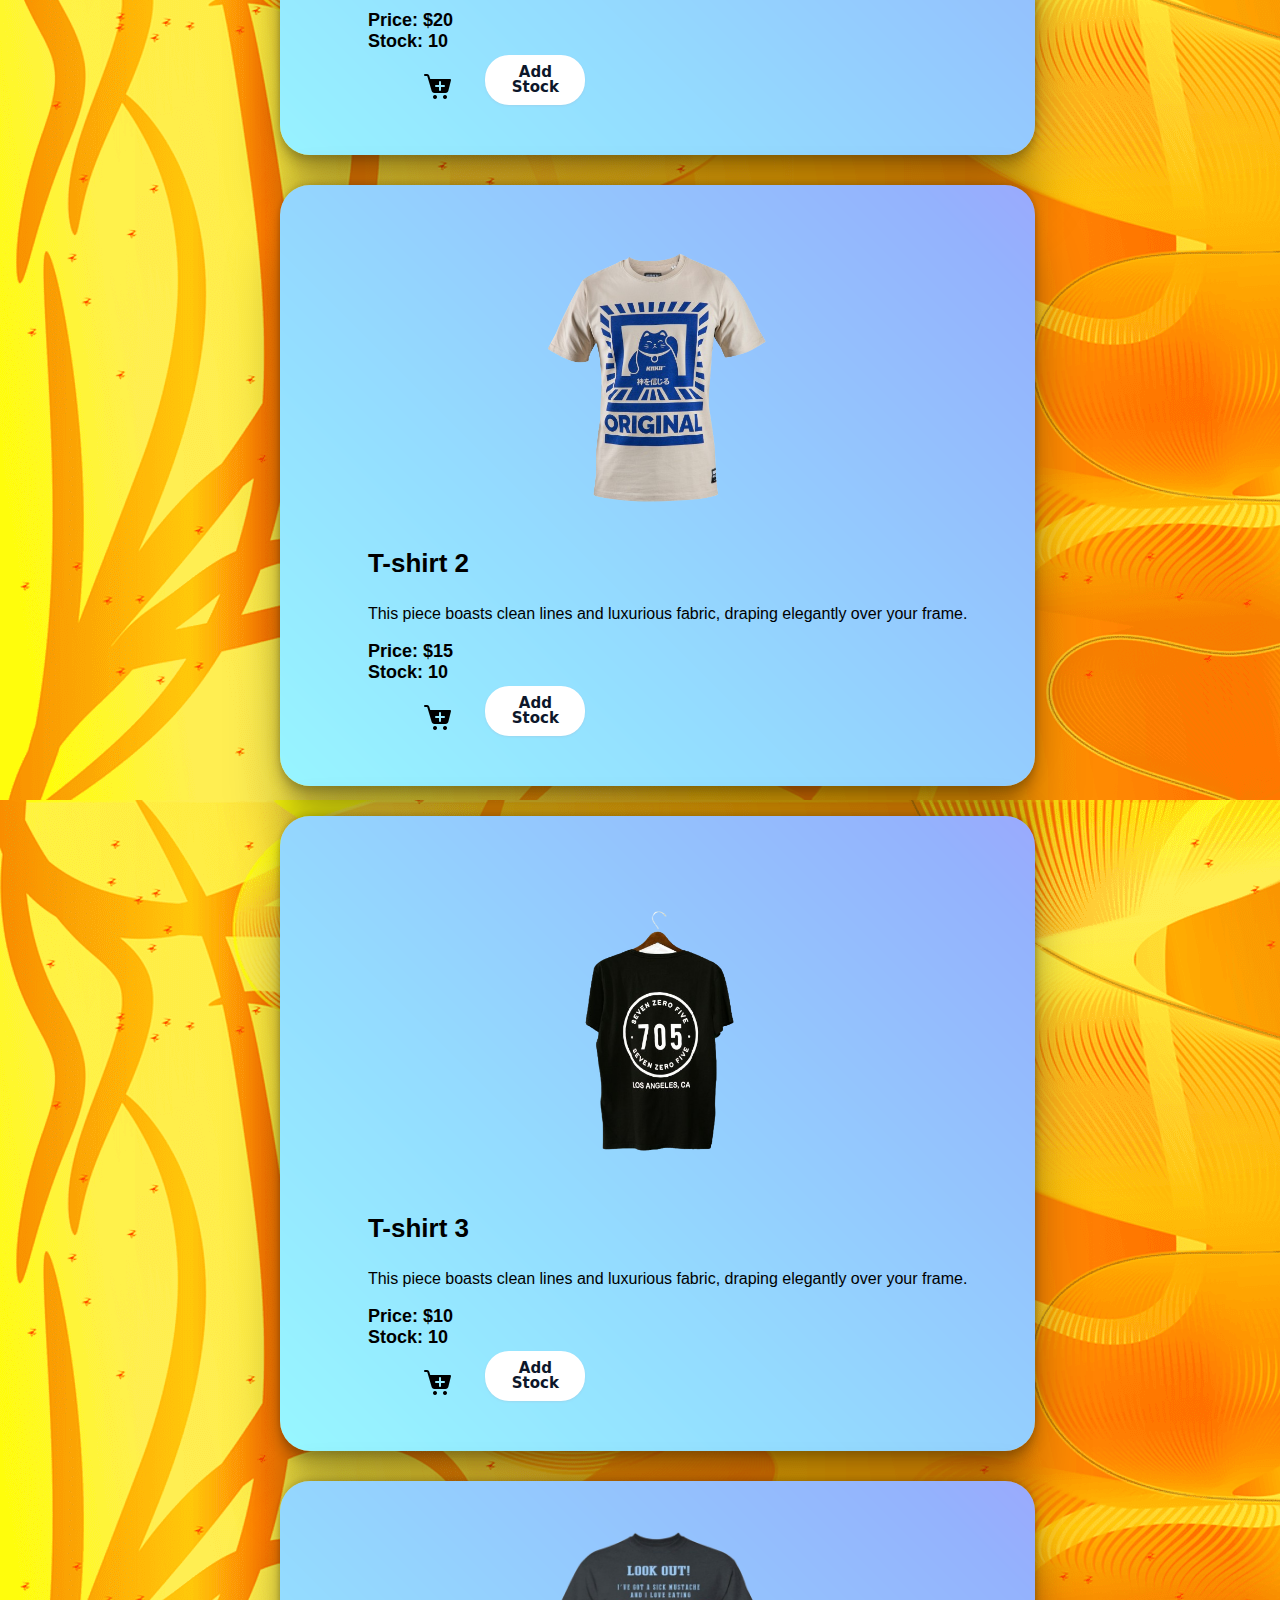
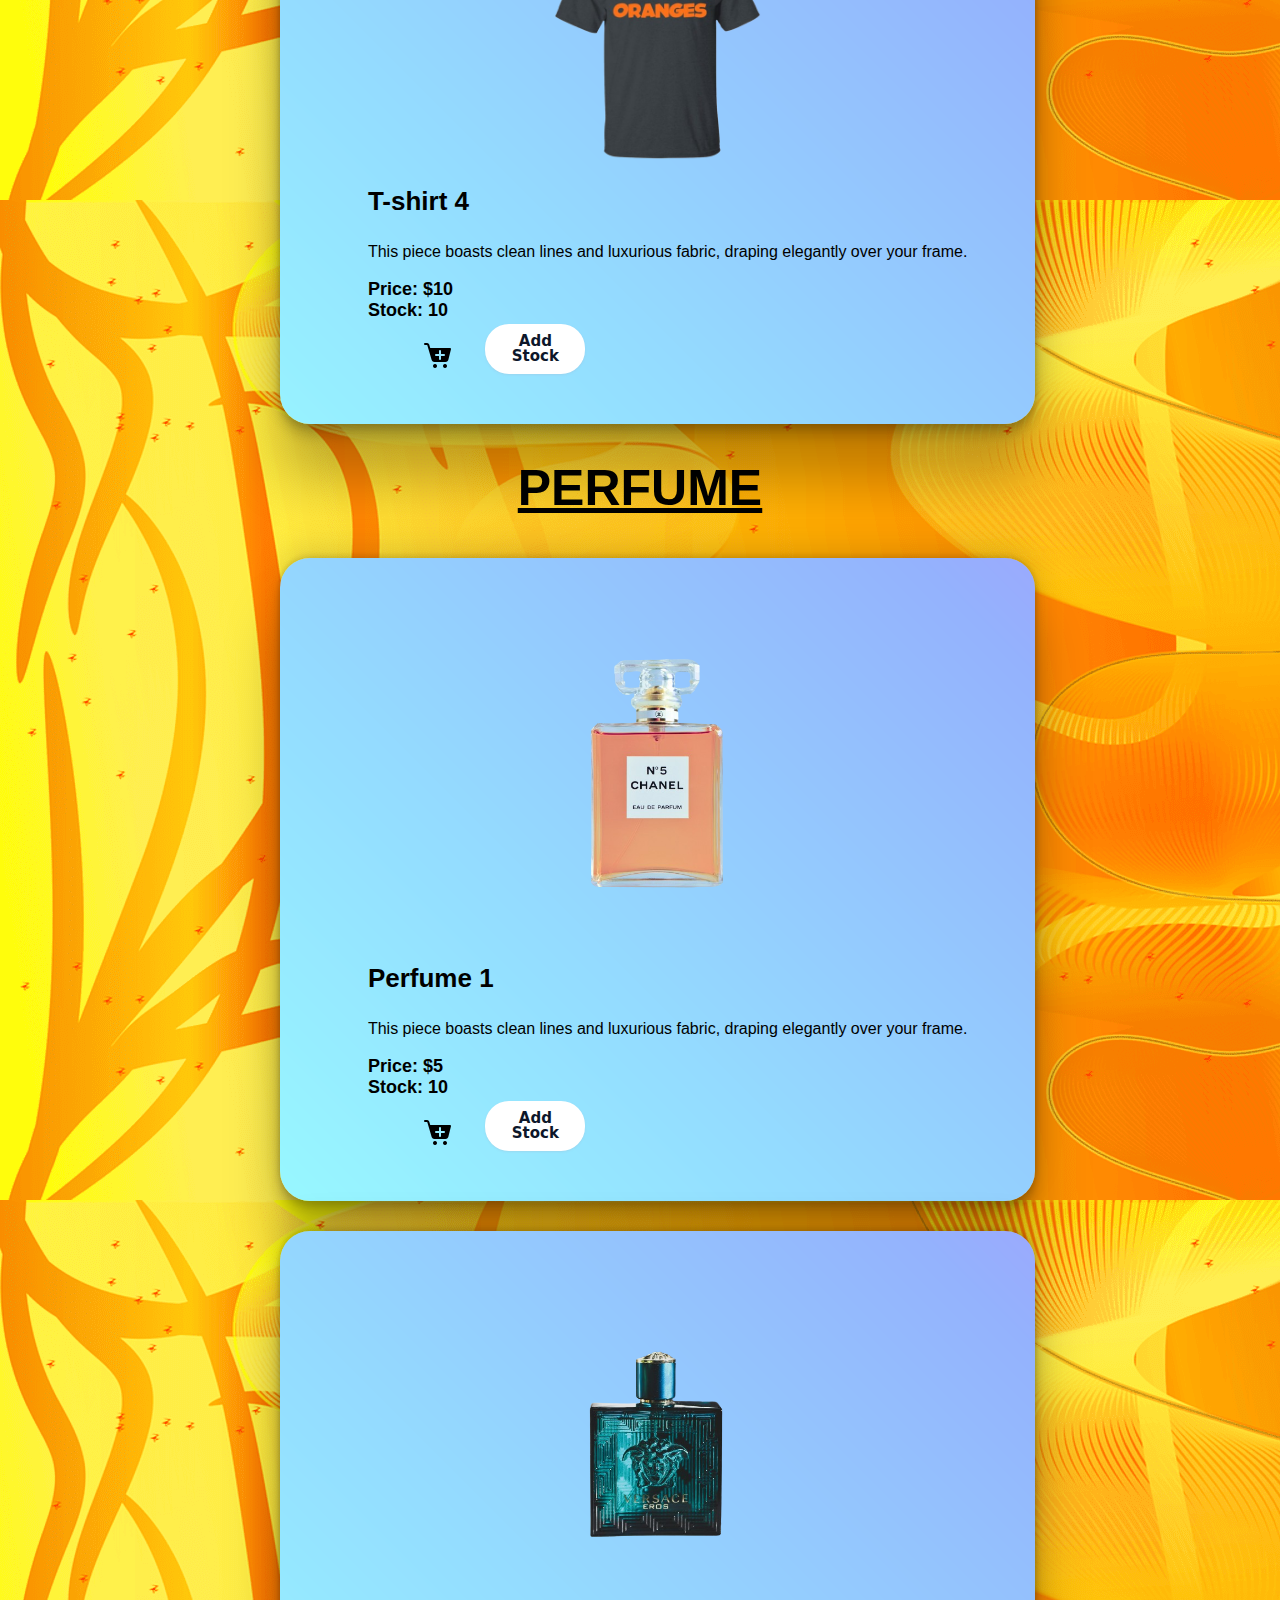
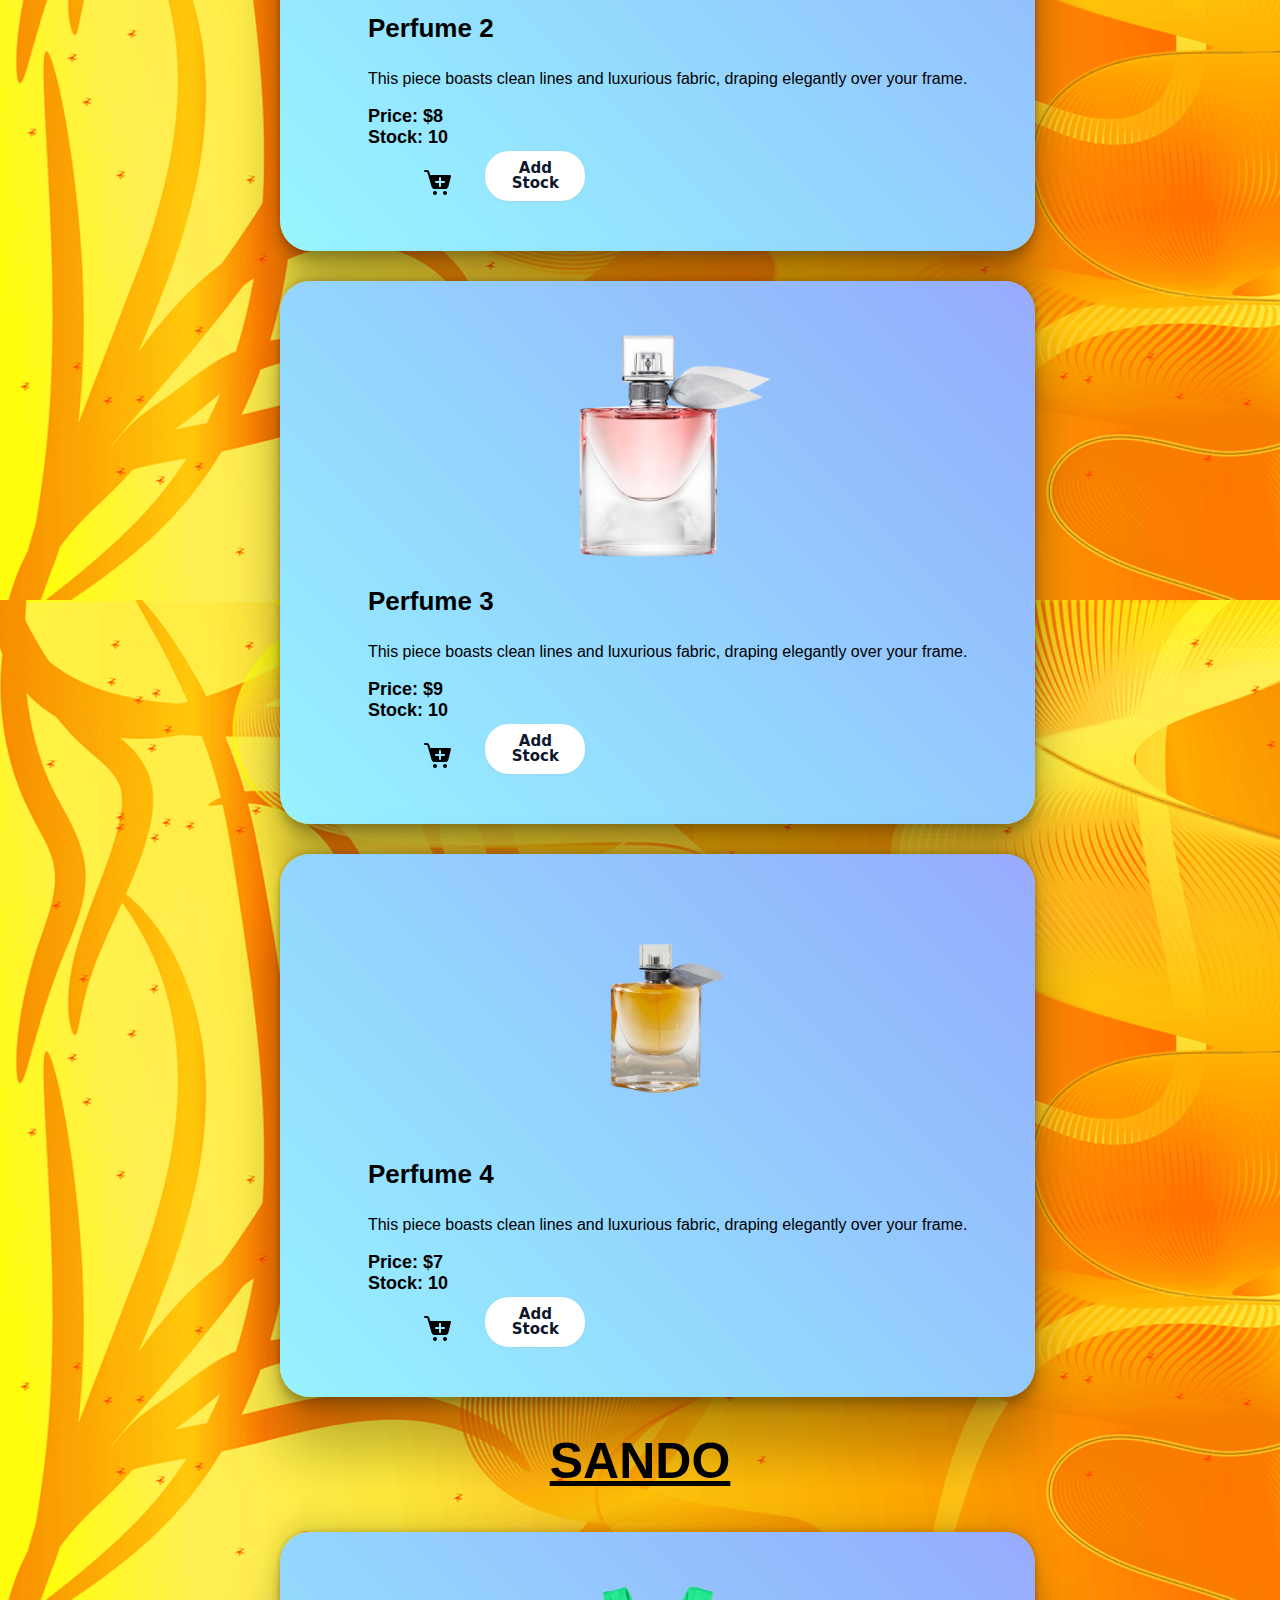
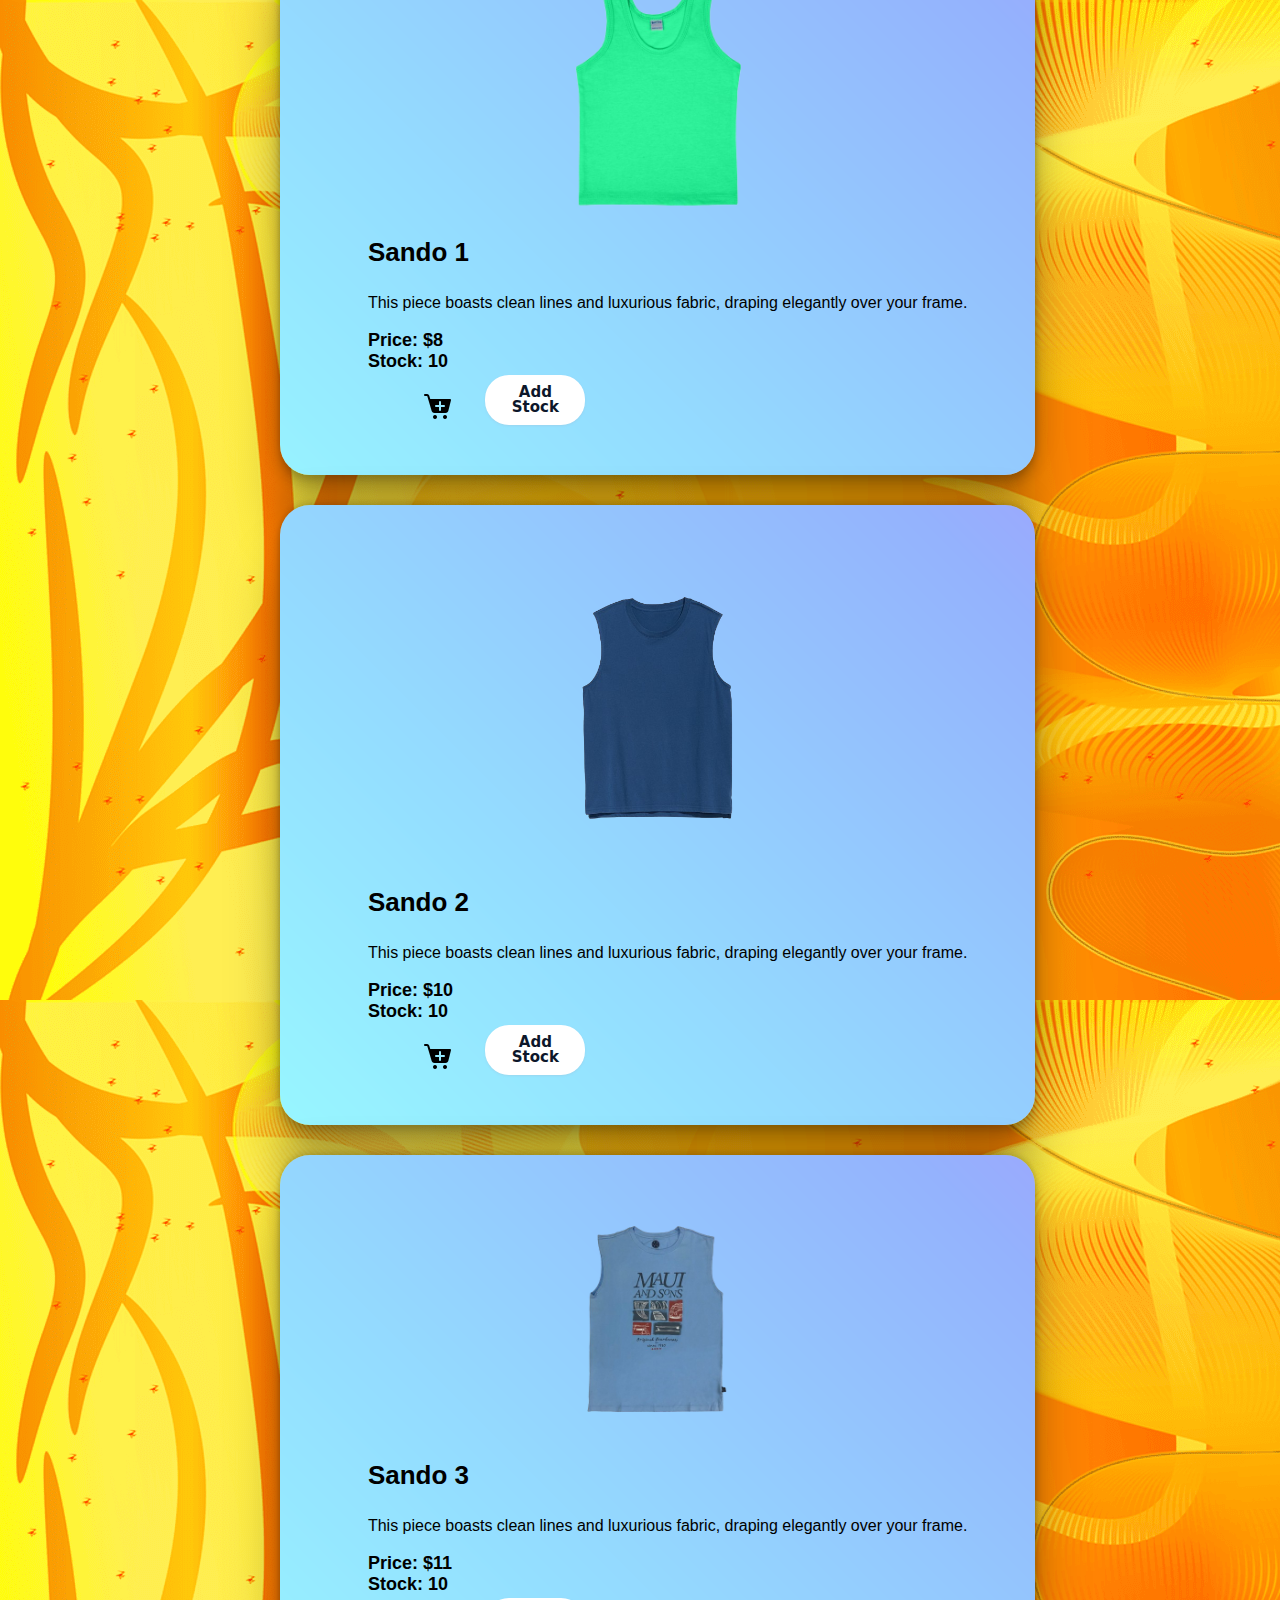
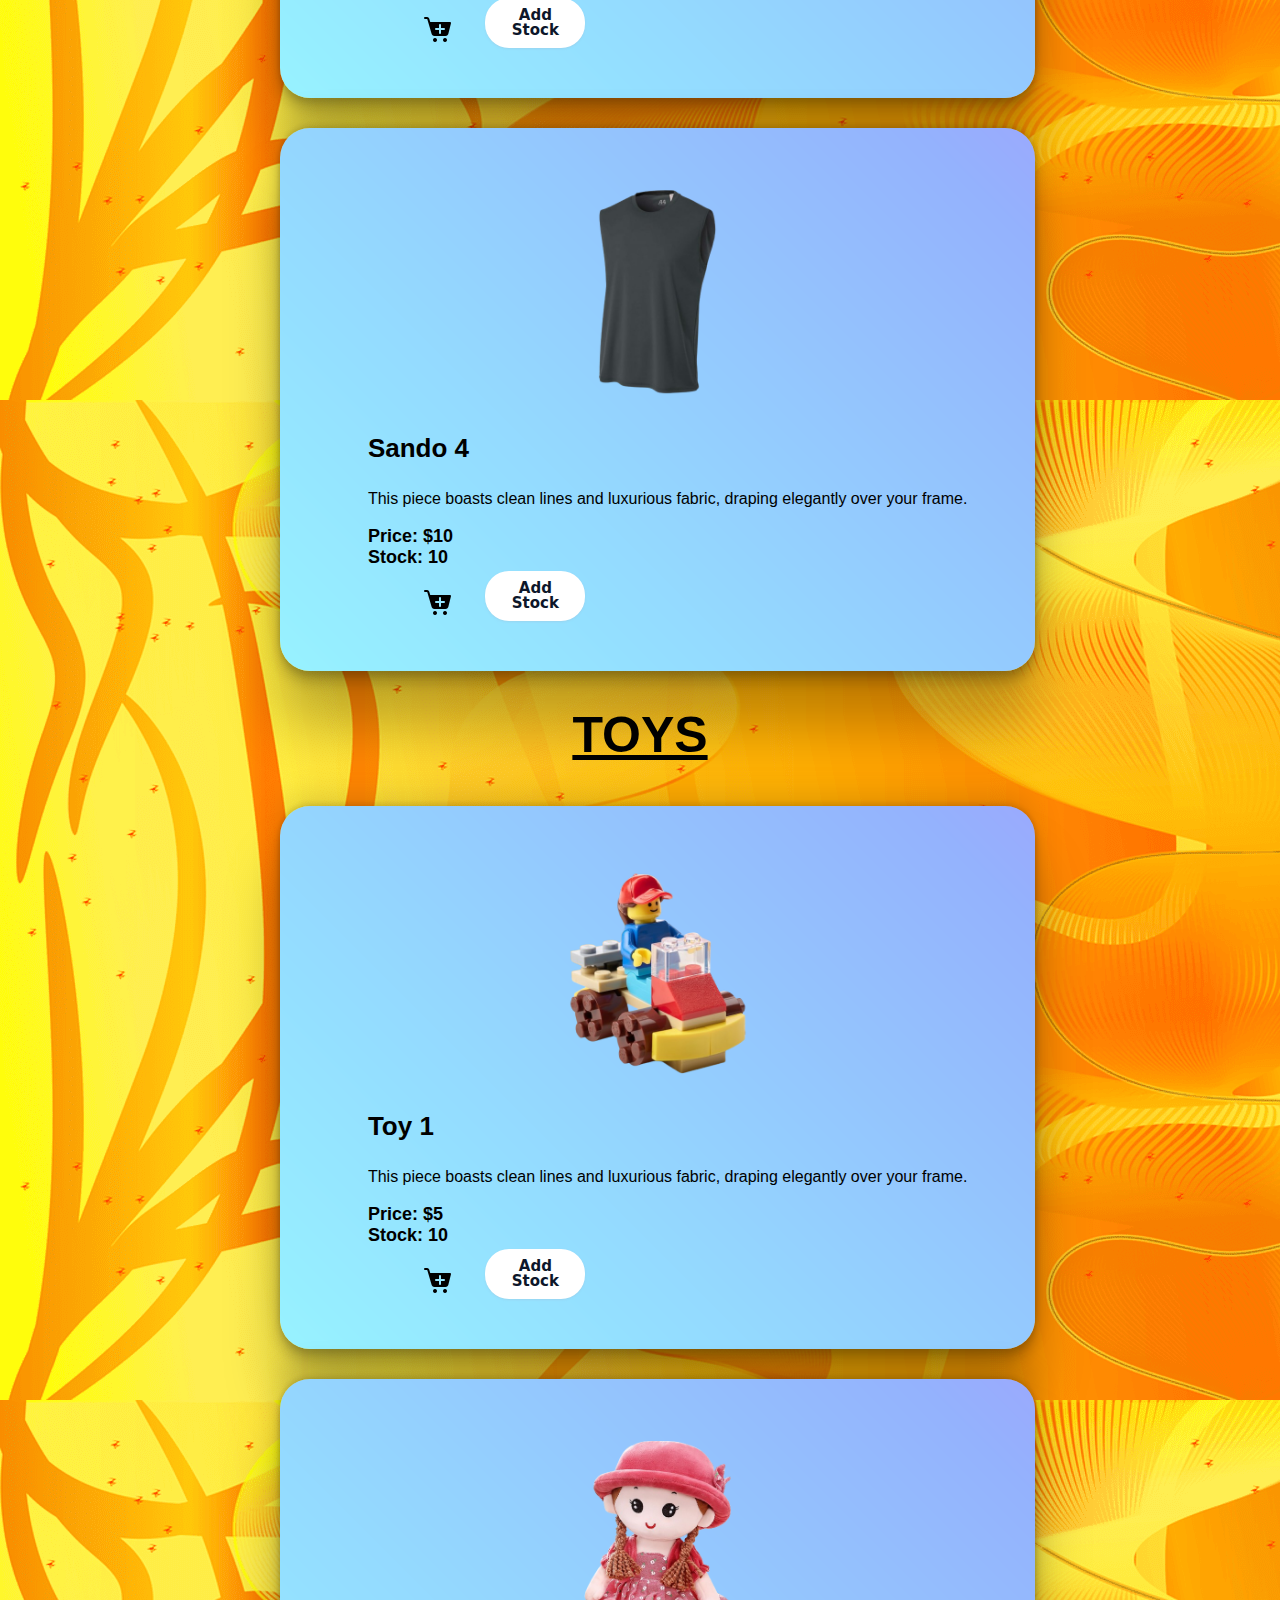
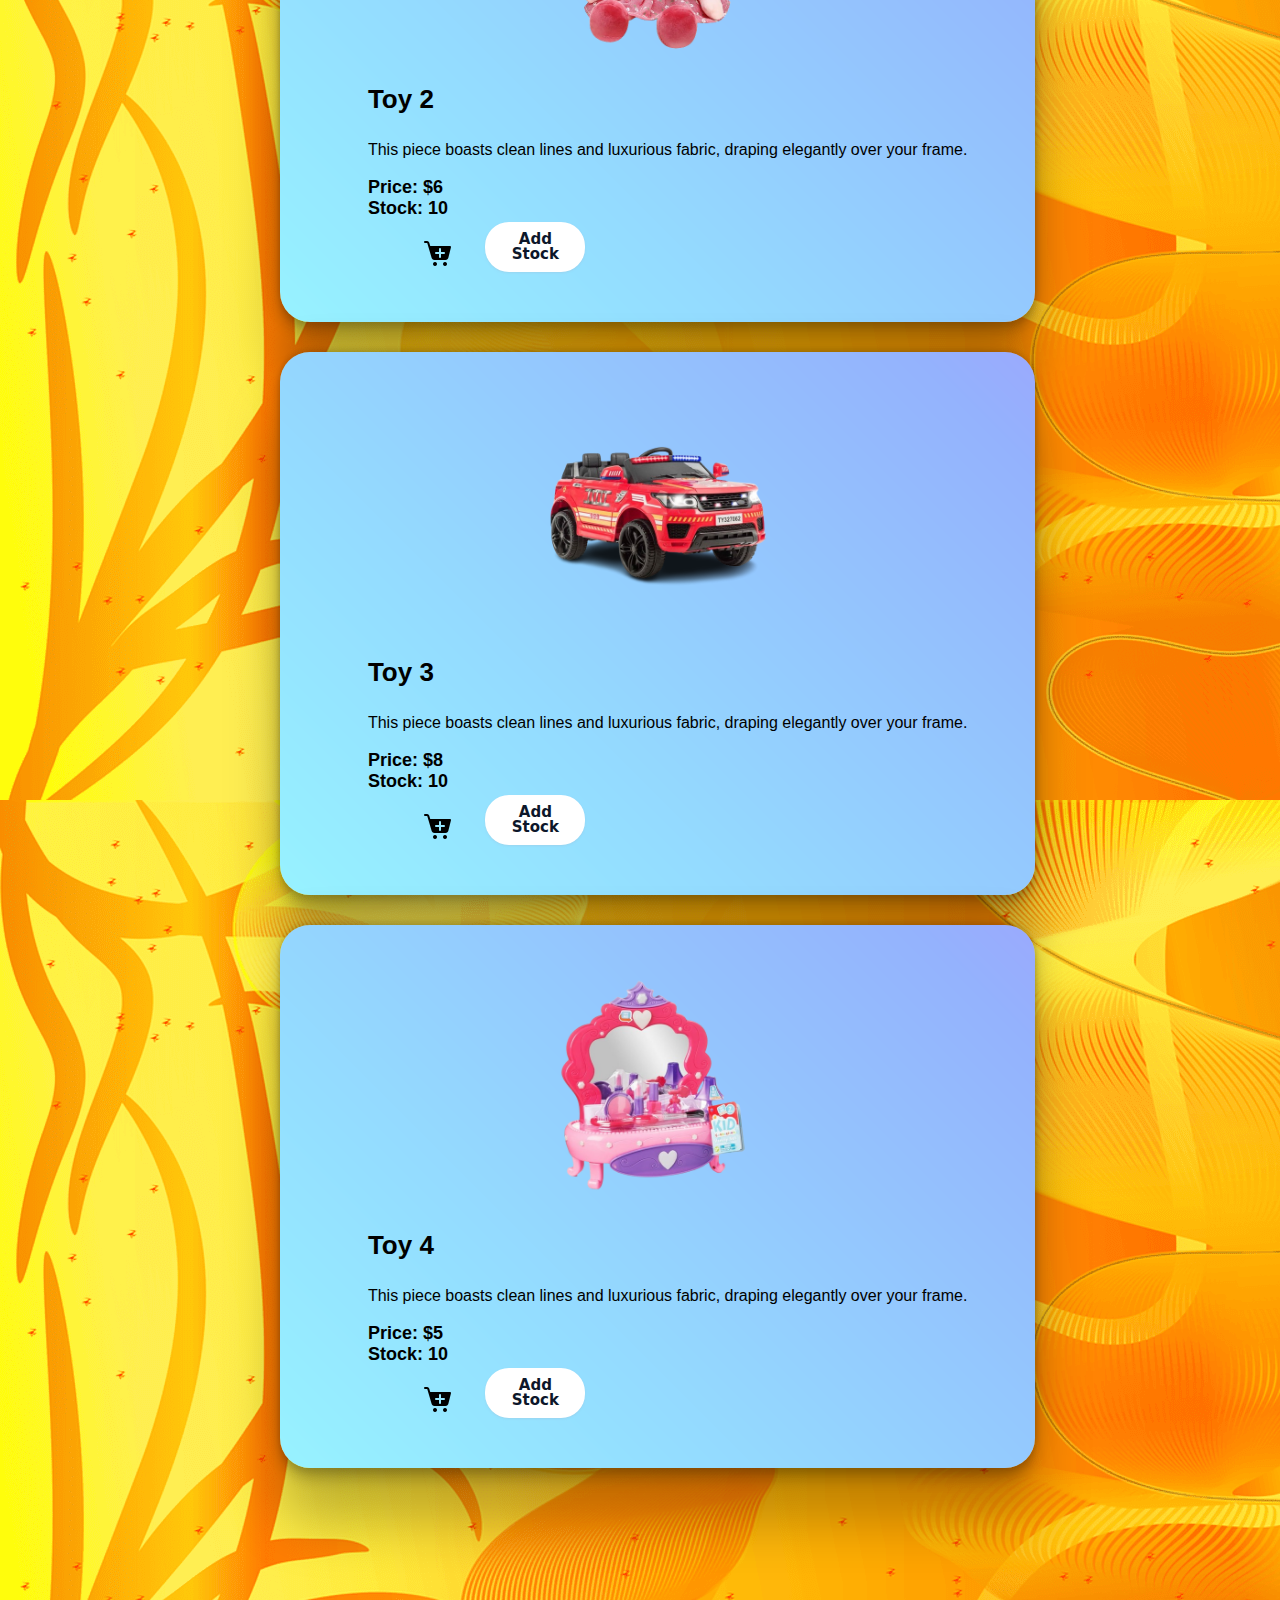
<file: sari-sariStore/index.html>
<!DOCTYPE html>
<html lang="en">
<head>
  <meta charset="UTF-8">
  <meta name="viewport" content="width=device-width, initial-scale=1.0">
  <title>Clothing Brand Store</title>
  <link rel="stylesheet" href="styles.css">
</head>
<body>
  <header class="header" id="header">
    <a href="#" class="logo">
        <img src="images/logo2.png" alt="logo">
    </a>
    <nav class="navbar">
        <button type="button" onclick="displayJeans()" class="button-81">Jeans</button>
        <button type="button" onclick="displayTshirt()" class="button-81">T-shirt</button>
        <button type="button" onclick="displayPerfume()" class="button-81">Perfume</button>
        <button type="button" onclick="displaySando()" class="button-81">Sando</button>
        <button type="button" onclick="displayToy()" class="button-81">Toys</button>
        <button type="button"  class="button-81">Stock Management</button>
</header>
  <div class="cart-summary">
    <button id="cart-button" onclick="toggleCart()" class="button-81"> (<span id="cart-count-summary">0</span>)</button>
    <div class="cart-content" id="cart-content">
      <div id="cart-items"></div>
      <div>
        <input type="radio" name="discount" id="student" value="0.10">
        <label for="student">Student 15%</label><br>
        <input type="radio" name="discount" id="senior" value="0.2">
        <label for="senior">Senior 20%</label><br>
        <input type="radio" name="discount" id="disabled" value="0.30">
        <label for="disabled">Disabled 30%</label><br>
      </div>
      <p>Total: $<span id="cart-total">0</span></p>
      <button onclick="checkout()" id="check" class="button-81">Checkout</button>
      </div>
    </div>
    <button id="scrollBtn" class="button-81"></button>
  </div>
  <main>
    <section class="jeans" id="jeans">
      <h2>Jeans</h2>
      <div class="item">
        <img src="images/jeans1.png" alt="Jeans 1">
        <div class="item-details">
          <h3>Jeans 1</h3>
          <p>This piece boasts clean lines and luxurious fabric, draping elegantly over your frame. </p>
          <br>
          <p class="priceFont">Price: $<span id="jeans1-price">30</span></p>
          <p class="stockFont">Stock: <span id="jeans1-stock">10</span></p>
          <button onclick="addToCart('Jeans 1', 'jeans1')" id="addToCartBtn"></button>
          <button onclick="increaseStock('jeans1')" id="addStock" class="button-81">Add Stock</button>
        </div>
      </div>
      
      <div class="item">
        <img src="images/jeans2.png" alt="Jeans 2">
        <div class="item-details">
          <h3>Jeans 2</h3>
          <p>This piece boasts clean lines and luxurious fabric, draping elegantly over your frame. </p>
          <br>
          <p class="priceFont">Price: $<span id="jeans2-price">20</span></p>
          <p class="stockFont">Stock: <span id="jeans2-stock">10</span></p>
          <button onclick="addToCart('Jeans 2', 'jeans2')" id="addToCartBtn"></button>
          <button onclick="increaseStock('jeans2')" id="addStock" class="button-81">Add Stock</button>
        </div>
      </div>
      
      <div class="item">
        <img src="images/jeans3.png" alt="Jeans 3">
        <div class="item-details">
          <h3>Jeans 3</h3>
          <p>This piece boasts clean lines and luxurious fabric, draping elegantly over your frame. </p>
          <br>
          <p class="priceFont">Price: $<span id="jeans3-price">10</span></p>
          <p class="stockFont">Stock: <span id="jeans3-stock">10</span></p>
          <button onclick="addToCart('Jeans 3', 'jeans3')" id="addToCartBtn"></button>
          <button onclick="increaseStock('jeans3')" id="addStock" class="button-81">Add Stock</button>
        </div>
      </div>
      <div class="item">
        <img src="images/jeans4.png" alt="Jeans 4">
        <div class="item-details">
          <h3>Jeans 4</h3>
          <p>This piece boasts clean lines and luxurious fabric, draping elegantly over your frame. </p>
          <br>
          <p class="priceFont">Price: $<span id="jeans4-price">15</span></p>
          <p class="stockFont">Stock: <span id="jeans4-stock">10</span></p>
          <button onclick="addToCart('Jeans 4', 'jeans4')" id="addToCartBtn"></button>
          <button onclick="increaseStock('jeans4')" id="addStock" class="button-81">Add Stock</button>
        </div>
      </div>
    </section>
    <section class="tshirt" id="tshirt" >
      <h2 id="tshirt">T-shirt</h2>
      <div class="item">
        <img src="images/t-shirt1.png" alt="T-shirt 1">
        <div class="item-details">
          <h3>T-shirt 1</h3>
          <p>This piece boasts clean lines and luxurious fabric, draping elegantly over your frame. </p>
          <br>
          <p class="priceFont">Price: $<span id="tshirt1-price">20</span></p>
          <p class="stockFont">Stock: <span id="tshirt1-stock">10</span></p>
          <button onclick="addToCart('T-shirt 1', 'tshirt1')" id="addToCartBtn"></button>
          <button onclick="increaseStock('tshirt1')" id="addStock" class="button-81">Add Stock</button>
        </div>
      </div>
      
      <div class="item">
        <img src="images/t-shirt2.png" alt="T-shirt 2">
        <div class="item-details">
          <h3>T-shirt 2</h3>
          <p>This piece boasts clean lines and luxurious fabric, draping elegantly over your frame. </p>
          <br>
          <p class="priceFont">Price: $<span id="tshirt2-price">15</span></p>
          <p class="stockFont">Stock: <span id="tshirt2-stock">10</span></p>
          <button onclick="addToCart('T-shirt 2', 'tshirt2')" id="addToCartBtn"></button>
          <button onclick="increaseStock('tshirt2')" id="addStock" class="button-81">Add Stock</button>
        </div>
      </div>
      
      <div class="item">
        <img src="images/t-shirt3.png" alt="T-shirt 3">
        <div class="item-details">
          <h3>T-shirt 3</h3>
          <p>This piece boasts clean lines and luxurious fabric, draping elegantly over your frame. </p>
          <br>
          <p class="priceFont">Price: $<span id="tshirt3-price">10</span></p>
          <p class="stockFont">Stock: <span id="tshirt3-stock">10</span></p>
          <button onclick="addToCart('T-shirt 3', 'tshirt3')" id="addToCartBtn"></button>
          <button onclick="increaseStock('tshirt3')" id="addStock" class="button-81">Add Stock</button>
        </div>
      </div>
      <div class="item">
        <img src="images/t-shirt4.png" alt="T-shirt 4">
        <div class="item-details">
          <h3>T-shirt 4</h3>
          <p>This piece boasts clean lines and luxurious fabric, draping elegantly over your frame. </p>
          <br>
          <p class="priceFont">Price: $<span id="tshirt4-price">10</span></p>
          <p class="stockFont">Stock: <span id="tshirt4-stock">10</span></p>
          <button onclick="addToCart('T-shirt 4', 'tshirt4')" id="addToCartBtn"></button>
          <button onclick="increaseStock('tshirt4')" id="addStock" class="button-81">Add Stock</button>
        </div>
      </div>
      <!-- Add more items with descriptions -->
    </section>
    <section class="perfume" id="perfume" >
      <h2 id="perfume">Perfume</h2>
      <div class="item">
        <img src="images/perfume1.png" alt="Perfume 1">
        <div class="item-details">
          <h3>Perfume 1</h3>
          <p>This piece boasts clean lines and luxurious fabric, draping elegantly over your frame. </p>
          <br>
          <p class="priceFont">Price: $<span id="perfume1-price">5</span></p>
          <p class="stockFont">Stock: <span id="perfume1-stock">10</span></p>
          <button onclick="addToCart('Perfume 1', 'perfume1')" id="addToCartBtn"></button>
          <button onclick="increaseStock('perfume1')" id="addStock" class="button-81">Add Stock</button>
        </div>
      </div>
      <div class="item">
        <img src="images/perfume2.png" alt="Perfume 2">
        <div class="item-details">
          <h3>Perfume 2</h3>
          <p>This piece boasts clean lines and luxurious fabric, draping elegantly over your frame. </p>
          <br>
          <p class="priceFont">Price: $<span id="perfume2-price">8</span></p>
          <p class="stockFont">Stock: <span id="perfume2-stock">10</span></p>
          <button onclick="addToCart('Perfume 2', 'perfume2')" id="addToCartBtn"></button>
          <button onclick="increaseStock('perfume2')" id="addStock" class="button-81">Add Stock</button>
        </div>
      </div>
      <div class="item">
        <img src="images/perfume3.png" alt="Perfume 3">
        <div class="item-details">
          <h3>Perfume 3</h3>
          <p>This piece boasts clean lines and luxurious fabric, draping elegantly over your frame. </p>
          <br>
          <p class="priceFont">Price: $<span id="perfume3-price">9</span></p>
          <p class="stockFont">Stock: <span id="perfume3-stock">10</span></p>
          <button onclick="addToCart('Perfume 3', 'perfume3')" id="addToCartBtn"></button>
          <button onclick="increaseStock('perfume3')" id="addStock" class="button-81">Add Stock</button>
        </div>
      </div>
      <div class="item">
        <img src="images/perfume4.png" alt="Perfume 4">
        <div class="item-details">
          <h3>Perfume 4</h3>
          <p>This piece boasts clean lines and luxurious fabric, draping elegantly over your frame. </p>
          <br>
          <p class="priceFont">Price: $<span id="perfume4-price">7</span></p>
          <p class="stockFont">Stock: <span id="perfume4-stock">10</span></p>
          <button onclick="addToCart('Perfume 4', 'perfume4')" id="addToCartBtn"></button>
          <button onclick="increaseStock('perfume4')" id="addStock" class="button-81">Add Stock</button>
        </div>
      </div>
      <!-- Add more items with descriptions -->
    </section>
    <section class="sando" id="sando" >
      <h2 id="sando">Sando</h2>
      <div class="item">
        <img src="images/sando1.png" alt="Sando 1">
        <div class="item-details">
          <h3>Sando 1</h3>
          <p>This piece boasts clean lines and luxurious fabric, draping elegantly over your frame. </p>
          <br>
          <p class="priceFont">Price: $<span id="sando1-price">8</span></p>
          <p class="stockFont">Stock: <span id="sando1-stock">10</span></p>
          <button onclick="addToCart('Sando 1', 'sando1')" id="addToCartBtn"></button>
          <button onclick="increaseStock('sando1')" id="addStock" class="button-81">Add Stock</button>
        </div>
      </div>
      <div class="item">
        <img src="images/sando2.png" alt="Sando 2">
        <div class="item-details">
          <h3>Sando 2</h3>
          <p>This piece boasts clean lines and luxurious fabric, draping elegantly over your frame. </p>
          <br>
          <p class="priceFont">Price: $<span id="sando2-price">10</span></p>
          <p class="stockFont">Stock: <span id="sando2-stock">10</span></p>
          <button onclick="addToCart('Sando 2', 'sando2')" id="addToCartBtn"></button>
          <button onclick="increaseStock('sando2')" id="addStock" class="button-81">Add Stock</button>
        </div>
      </div>
      <div class="item">
        <img src="images/sando3.png" alt="Sando 3">
        <div class="item-details">
          <h3>Sando 3</h3>
          <p>This piece boasts clean lines and luxurious fabric, draping elegantly over your frame. </p>
          <br>
          <p class="priceFont">Price: $<span id="sando3-price">11</span></p>
          <p class="stockFont">Stock: <span id="sando3-stock">10</span></p>
          <button onclick="addToCart('Sando 3', 'sando3')" id="addToCartBtn"></button>
          <button onclick="increaseStock('sando3')" id="addStock" class="button-81">Add Stock</button>
        </div>
      </div>
      <div class="item">
        <img src="images/sando4.png" alt="Sando 4">
        <div class="item-details">
          <h3>Sando 4</h3>
          <p>This piece boasts clean lines and luxurious fabric, draping elegantly over your frame. </p>
          <br>
          <p class="priceFont">Price: $<span id="sando4-price">10</span></p>
          <p class="stockFont">Stock: <span id="sando4-stock">10</span></p>
          <button onclick="addToCart('Sando 4', 'sando4')" id="addToCartBtn"></button>
          <button onclick="increaseStock('sando4')" id="addStock" class="button-81">Add Stock</button>
        </div>
      </div>
      <!-- Add more items with descriptions -->
    </section>
    <section class="toy" id="toy" >
      <h2 id="toy">Toys</h2>
      <div class="item">
        <img src="images/toy1.png" alt="Toy 1">
        <div class="item-details">
          <h3>Toy 1</h3>
          <p>This piece boasts clean lines and luxurious fabric, draping elegantly over your frame. </p>
          <br>
          <p class="priceFont">Price: $<span id="toy1-price">5</span></p>
          <p class="stockFont">Stock: <span id="toy1-stock">10</span></p>
          <button onclick="addToCart('Toy 1', 'toy1')" id="addToCartBtn"></button>
          <button onclick="increaseStock('toy1')" id="addStock" class="button-81">Add Stock</button>
        </div>
      </div>
      <div class="item">
        <img src="images/toy2.png" alt="Toy 2">
        <div class="item-details">
          <h3>Toy 2</h3>
          <p>This piece boasts clean lines and luxurious fabric, draping elegantly over your frame. </p>
          <br>
          <p class="priceFont">Price: $<span id="toy2-price">6</span></p>
          <p class="stockFont">Stock: <span id="toy2-stock">10</span></p>
          <button onclick="addToCart('Toy 2', 'toy2')" id="addToCartBtn"></button>
          <button onclick="increaseStock('toy2')" id="addStock" class="button-81">Add Stock</button>
        </div>
      </div>
      <div class="item">
        <img src="images/toy3.png" alt="Toy 3">
        <div class="item-details">
          <h3>Toy 3</h3>
          <p>This piece boasts clean lines and luxurious fabric, draping elegantly over your frame. </p>
          <br>
          <p class="priceFont">Price: $<span id="toy3-price">8</span></p>
          <p class="stockFont">Stock: <span id="toy3-stock">10</span></p>
          <button onclick="addToCart('Toy 3', 'toy3')" id="addToCartBtn"></button>
          <button onclick="increaseStock('toy3')" id="addStock" class="button-81">Add Stock</button>
        </div>
      </div>
      <div class="item">
        <img src="images/toy4.png" alt="Toy 4">
        <div class="item-details">
          <h3>Toy 4</h3>
          <p>This piece boasts clean lines and luxurious fabric, draping elegantly over your frame. </p>
          <br>
          <p class="priceFont">Price: $<span id="toy4-price">5</span></p>
          <p class="stockFont">Stock: <span id="toy4-stock">10</span></p>
          <button onclick="addToCart('Toy 4', 'toy4')" id="addToCartBtn"></button>
          <button onclick="increaseStock('toy4')" id="addStock" class="button-81">Add Stock</button>
        </div>
      </div>
      <!-- Add more items with descriptions -->
    </section>
    <!-- Add more sections for other categories -->
  </main>
  <button id="backButton">Back</button>
</body>
<script src="script.js"></script>
</html>
</file>
<file: styles.css>
body {
    font-family: 'Arial', sans-serif;
    line-height: 1.6;
    background-color: #f8f9fa;
    color: #444;
    display: flex;
    flex-direction: column;
    min-height: 100vh; /* Make sure body covers at least the viewport height */
}
p{
    color: black;
}
header {
    background-color: #343a40;
    color: #fff;
    padding-top: 1rem;
    padding-bottom: 1rem;
}
header h1 {
    font-size: 2.5rem;
}

.navbar {
    justify-content: flex-end;
}
.navbar-nav .nav-link {
    color: #fff;
    font-size: 1.2rem;
    padding: 0.5rem 1rem;
    transition: all 0.3s ease-in-out;
}
.navbar-nav .nav-link:hover {
    color: #007bff;
}
.bg-custom {
    background-color: #007bff;
    color: #fff;
    padding: 4rem 0;
}
section h2 {
    font-size: 2.5rem;
    text-align: center;
    margin-bottom: 2rem;
}
.card {
    border: none;
    border-radius: 0.5rem;
    box-shadow: 0 4px 8px rgba(0, 0, 0, 0.1);
    transition: all 0.3s ease-in-out;
}
.card:hover {
    transform: translateY(-5px);
}
footer {
    background-color: #343a40;
    color: #fff;
    padding: 1rem 0;
    width: 100%;
    margin-top: auto; /* Push footer to the bottom */
}
footer p {
    margin-bottom: 0;
}
.social-media .btn {
    color: #007bff;
    border-color: #007bff;
    transition: all 0.3s ease-in-out;
}
.social-media .btn:hover {
    color: #fff;
    background-color: #007bff;
}

/* Custom CSS for grid layout */
#projects .col-md-6 {
    flex: 0 0 calc(50% - 1rem); /* Two projects per row with margin */
    max-width: calc(50% - 1rem);
    margin-bottom: 2rem;
}

@media (max-width: 768px) {
    #projects .col-md-6 {
        flex: 0 0 100%; /* Full width on smaller screens */
        max-width: 100%;
    }
}
.social-media .btn {
color: white; /* Default icon color */
border-color: transparent; /* Remove border color */
background-color: transparent !important; /* Ensure no background color by default */
transition: all 0.3s ease-in-out;
}

.social-media .btn:hover {
color: black; /* Color on hover */
background-color: #007bff; /* Background color on hover */
border-color: #007bff; /* Border color on hover */
}
</file>
<file: Certificate_of_Registration/style.css>
/* Your provided CSS styles */
.container {
    width: auto;
    margin: 0 auto;
    background-image: url(images/background2.png);
    background-position:initial;
    background-size: cover;
    background-repeat: no-repeat;
}

#content {
    box-shadow: 0 4px 10px rgba(0, 0, 0, 0.5);
    width: 960px;
    text-align: left;
    overflow: auto;
    position: relative;
    margin: 25px 0px 25px 0px;
    border: #fff solid 2px;
}

.TableContent {
    table-layout: fixed;
    width: 100%;
    border-collapse: collapse;
    border: 0.2px solid maroon;
    text-align: center;
}

.data {
    color: maroon;
    font-family: "Arial";
    font-weight: 400;
}

.tblPersonal_info {
    table-layout: fixed;
    width: 100%;
    border-collapse: collapse;
    border: 1px solid maroon;
    text-align: left;
}

.tblPersonal_info caption {
    background-color: maroon;
    color: white;
}

.tblSummary {
    table-layout: fixed;
    width: 100%;
    border-collapse: collapse;
    border: 2px solid maroon;
    text-align: left;
    margin-right: 20px;
    background-color: #fdeca6;
}

.form_header {
    text-align: center;
    font-family: "Arial";
    font-size: 110%;
    color: maroon;
}

#schoolYear {
    text-align: center;
    font-family: "Arial";
    font-size: 110%;
}

.blank {
    float: none;
    clear: both;
    margin: 20px 0px 20px 0px;
}

#scholarship {
    text-indent: 50px;
}

.head {
    text-align: left;
    color: maroon;
    font-weight: lighter;
}

.head1 {
    color: maroon;
    font-weight: lighter;
}

.value {
    text-align: left;
}

.subj {
    text-align: left;
    padding-left: 5px;
}

.val {
    text-align: left;
}

#img1 {
    height: 100px;
    width: 100px;
    margin: 50;
    padding-left: 30px;
}

#img2 {
    height: 100px;
    width: 100px;
    margin: 50;
    padding-right: 30px;
}

.label {
    color: maroon;
    border: 0.01rem solid;
    border-color: brown;
    border-color: maroon;
}

.top_lbl {
    text-align: left;
    color: maroon;
    border-color: maroon;
    padding-left: 10px;
}

.payment_details {
    text-align: left;
    padding-left: 20px;
    color: maroon;
    border-color: maroon;
}

.payment_value {
    text-align: right;
    padding-right: 20px;
    border-color: maroon;
}

.term_payment {
    text-align: left;
    padding-right: 20px;
    border-color: maroon;
}

.cashier {
    border-color: maroon;
    text-align: center;
    color: maroon;
}

.bottom {
    color: maroon;
}

/* Floating Back Button */
#backButton {
    position: fixed;
    bottom: 20px;
    right: 20px;
    background-color: maroon;
    color: white;
    border: none;
    padding: 15px 20px;
    border-radius: 50px;
    box-shadow: 0 4px 10px rgba(0, 0, 0, 0.3);
    cursor: pointer;
    font-size: 16px;
    z-index: 1000;
}

#backButton:hover {
    background-color: darkred;
}

/* Media query for responsiveness */
@media (max-width: 768px) {
    #wrapper {
        width: 100%;
        background-image: none; /* Remove background image on smaller screens */
    }

    #content {
        width: 100%;
        box-shadow: none;
        border: none;
        margin: 10px 0;
    }
}
</file>
<file: sari-sariStore/styles.css>
body {
  font-family: "Poppins", sans-serif;
    margin: 0;
    padding: 0;
    background-image: url(images/yellowBg.png);
    background-repeat: repeat-y;
  }
  .header{
    position: fixed;
    top: 0;
    left: 0;
    width: 150px;
    height: 100%;
    padding: 20px;
}
.header button{
  display: block;
  margin-top: 20px;
  width: 100%;
  padding: 10px;
  margin-bottom: 20px;
  border: none;
  height: 50px;
}
.header .logo img{
    height: 9rem;
    border-radius: 10px;
    margin-left: 50px;
}
.button-81 {
  background-color: #fff;
  border: 0 solid #e2e8f0;
  border-radius: 1.5rem;
  box-sizing: border-box;
  color: #0d172a;
  cursor: pointer;
  display: inline-block;
  font-family: "Basier circle",-apple-system,system-ui,"Segoe UI",Roboto,"Helvetica Neue",Arial,"Noto Sans",sans-serif,"Apple Color Emoji","Segoe UI Emoji","Segoe UI Symbol","Noto Color Emoji";
  font-size: 1.1rem;
  font-weight: 600;
  line-height: 1;
  padding: 1rem 1.6rem;
  text-align: center;
  text-decoration: none #0d172a solid;
  text-decoration-thickness: auto;
  transition: all .1s cubic-bezier(.4, 0, .2, 1);
  box-shadow: 0px 1px 2px rgba(166, 175, 195, 0.25);
  user-select: none;
  -webkit-user-select: none;
  touch-action: manipulation;
  margin-top: 2px;
  margin-left: 20px;
}

.button-81:hover {
  background-color: #62BFED;
  color: #fff;
}

@media (min-width: 768px) {
  .button-81 {
    font-size: 1.125rem;
    padding: 1rem 2rem;
  }
}
  
  main {
    padding: 120px;
    padding-top: 100px;
    display: flex;
    flex-direction: column;
    align-items: center;
  }
  
  section .item{
    display: flex;
    flex-direction: column;
    align-items: center;
    margin-bottom: 30px;
    padding-bottom: 30px;
    padding: 50px;
    width: 91%;
    background-repeat: no-repeat;
    background-image: url(images/blueBg.png);
    border-radius: 30px;
    box-shadow: rgba(0, 0, 0, 0.25) 0px 54px 55px, rgba(0, 0, 0, 0.12) 0px -12px 30px, rgba(0, 0, 0, 0.12) 0px 4px 6px, rgba(0, 0, 0, 0.17) 0px 12px 13px, rgba(0, 0, 0, 0.09) 0px -3px 5px;
  }
  
  h2 {
    margin-top: 5px;
    font-size: 50px;
    text-transform: uppercase;
    text-align: center;
    font-family:'Trebuchet MS', 'Lucida Sans Unicode', 'Lucida Grande', 'Lucida Sans', Arial, sans-serif;
    text-decoration:underline;
  }
  h3{
    font-size: 26px;
  }
  
  .item {
    display: flex;
    align-items: center;
  }
  
  .item img {
    max-width: 35%;
  }
  
  .item-details {
    flex-grow: 1;
    padding-left: 20px;
  }
  
  .item-details p {
    margin: 0;
  }
  
  button {
    background-color: #09A129;
    border: none;
    border-radius: 5px;
    color: #fff;
    cursor: pointer;
    font-size: 16px;
    padding: 10px 10px;
    margin-left: 48px;
    margin-top: 20px;
  }
  #price{
    margin-top: 5px;
    color: black;
    font-size: 28px;
  }
  #cart-button{
    background-image: url(images/icons8-shopping-cart-30.png);
    background-repeat: no-repeat;
    background-position: left;
    padding-left: 35px;
    padding-right: 10px;
  }
#scrollBtn{
  position: fixed;
  bottom: 120px;
  background-color:white;
  width: 30px;
  height: 50px;
  background-image: url(images/up-arrow.png);
  background-position: center;
  background-repeat: no-repeat;
  right: 40px;
}
  #cart-count-summary{
    margin-right: 2px;
  }
  .cart-summary {
    position: fixed;
    top: 20px;
    right: 40px;
  }
  
  .cart-content {
    display: none;
    position: absolute;
    background-color: whitesmoke;
    width: 180px;
    padding: 15px;
    border: 1px solid #ccc;
    border-radius: 10px;
    z-index: 1;
  }
  
  .cart-content.hidden {
    display: block;
    right: 10px;
  }
  #check{
    margin-left: 39px;
    padding-left: 20px;
    width: 100px;
    font-size: 14px;
  }
  #addStock{
    margin-left: 20px;
    padding: 10px;
    width: 100px;
    font-size: 15px;
  }
  #addStock :hover{
    background-color: #62BFED;
  }
  #addToCartBtn{
    background-image: url(images/icons8-add-to-cart-30.png);
    background-repeat: no-repeat;
    background-position: center;
    background-color: transparent;
    border-radius: 15px;
    width: 35px;
    height: 30px;
    padding-left: 35px;
  }
  .priceFont, .stockFont{
    font-weight: bolder;
    font-size: 18px;
    font-family: 'Franklin Gothic Medium', 'Arial Narrow', Arial, sans-serif;
  }

  #increase, #decrease{
    width: 2px;
    height: 10px;
    padding-bottom: 25px;
    padding-top: 10px;
    margin-top: 10px;
    margin-bottom: 20px;
    border-radius: 25px;
    padding-left: 23px;
    text-align: center;
    font-weight: bolder;
  }
  #backButton {
    position: fixed;
    bottom: 20px;
    right: 32px;
    background-color: white;
    color: black;
    border: none;
    padding: 15px 20px;
    border-radius: 50px;
    box-shadow: 0 4px 10px rgba(0, 0, 0, 0.3);
    cursor: pointer;
    font-size: 16px;
    z-index: 1000;
}

#backButton:hover {
    background-color: lightblue;
}
</file>
